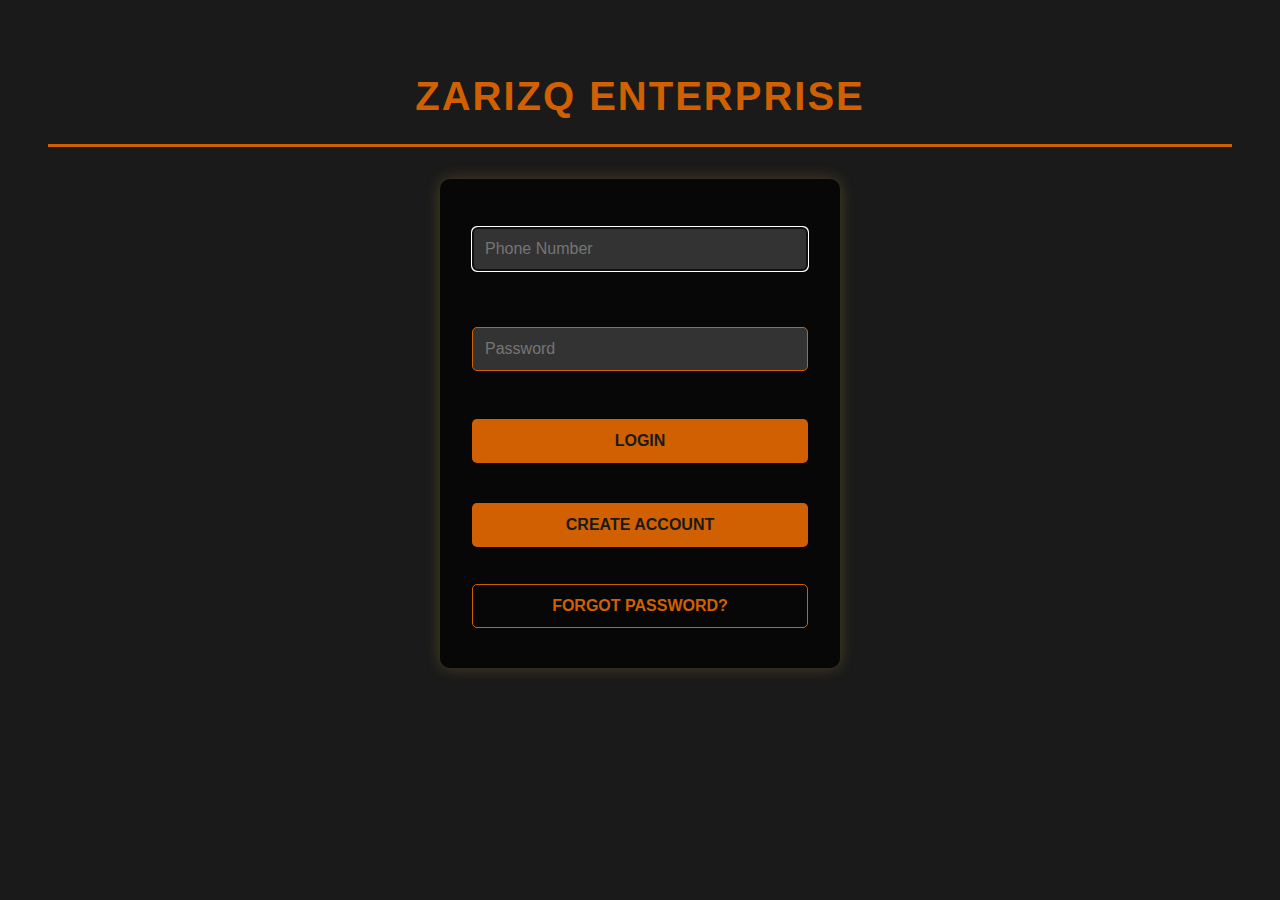
<file: index.html>
<!DOCTYPE html>
<html>
<head>
  <script>
    // Redirect to login page
    window.location.href = 'login.html';
  </script>
</head>
<body>
  <!-- Fallback content -->
  <h1>Loading...</h1>
  <p>If you're not redirected automatically, <a href="login.html">click here</a>.</p>
</body>
</html>
</file>
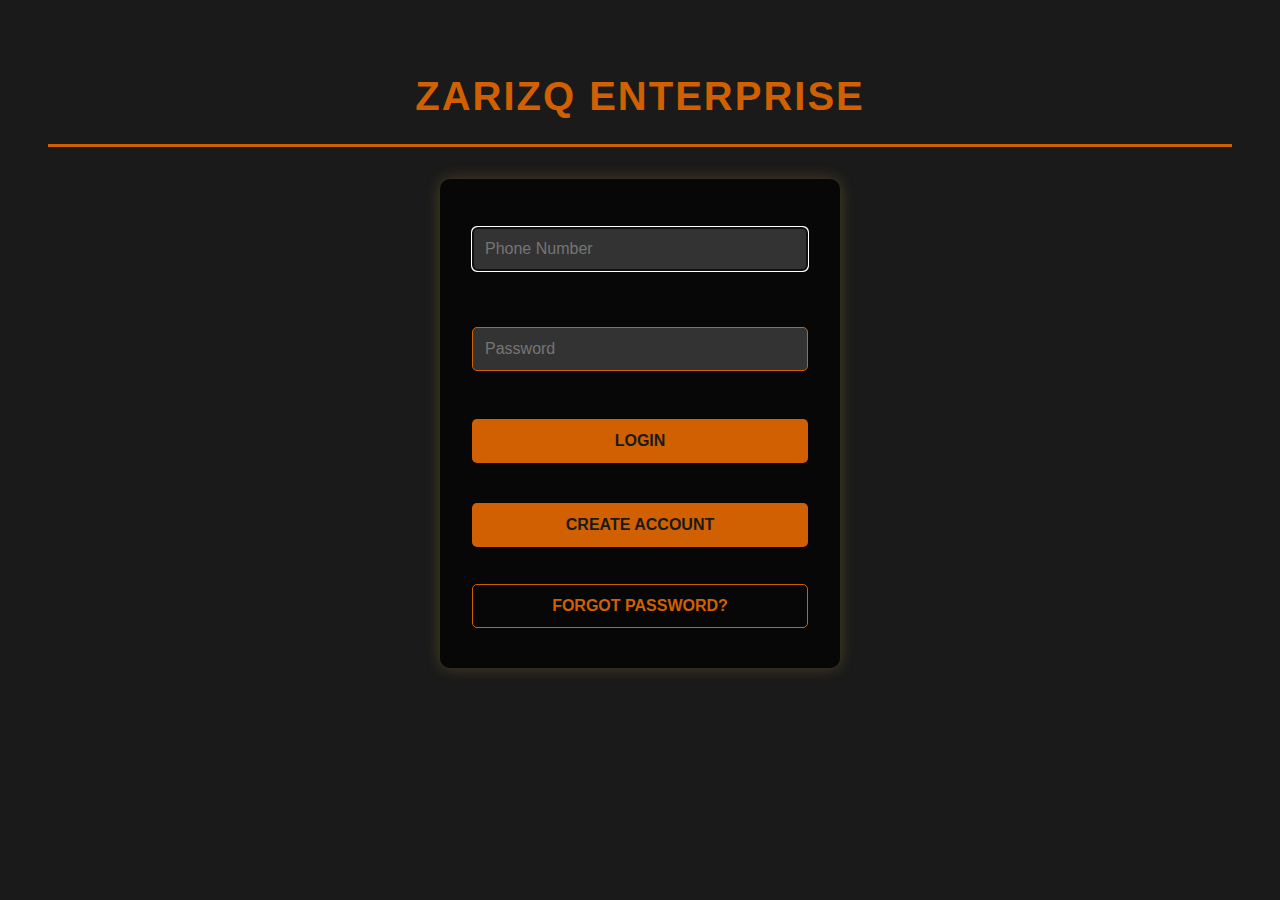
<file: billing-info.html>
<!DOCTYPE html>
<html>
<head>
  <base target="_top">
  <title>Billing Info - ZA RIZQ Enterprise</title>
  <link rel="stylesheet" href="styles/main.css">
  <style>
  .billing-page { 
    max-width: 1200px; 
    margin: 20px auto;
    animation: fadeIn 0.3s ease-in;
  }
  
  .search-container {
    margin: 20px 0;
  }
  
  .search-box {
    width: 100%;
    padding: 12px;
    background: #2a2a2a;
    border: 1px solid var(--gold);
    color: var(--text-light);
    border-radius: 5px;
    font-size: 16px;
  }
  
  .billing-sections {
    display: grid;
    gap: 30px;
    margin-top: 20px;
  }
  
  .billing-section {
    background: rgba(255,255,255,0.05);
    border-radius: 8px;
    padding: 20px;
    border: 1px solid var(--gold);
    overflow: hidden;
  }
  
  .section-title {
    color: var(--gold);
    margin-bottom: 20px;
    padding-bottom: 10px;
    border-bottom: 1px solid rgba(197, 160, 71, 0.3);
  }
  
  .billing-table {
    width: 100%;
    border-collapse: collapse;
    margin-top: 10px;
    table-layout: fixed;
  }
  
  .billing-table th {
    background: rgba(197, 160, 71, 0.2);
    color: var(--gold);
    padding: 12px 8px;
    text-align: left;
    font-weight: 600;
    border-bottom: 2px solid var(--gold);
    overflow: hidden;
    word-wrap: break-word;
  }
  
  .billing-table td {
    padding: 12px 8px;
    border-bottom: 1px solid rgba(255,255,255,0.1);
    vertical-align: top;
    overflow: hidden;
    word-wrap: break-word;
  }
  
  .billing-table tr:hover {
    background: rgba(255,255,255,0.03);
  }
  
  .pay-now-btn {
    background: var(--gold);
    color: var(--dark-bg);
    padding: 8px 16px;
    border: none;
    border-radius: 4px;
    text-decoration: none;
    font-weight: bold;
    display: inline-block;
    transition: opacity 0.3s;
    white-space: nowrap;
  }
  
  .pay-now-btn:hover {
    opacity: 0.9;
    color: var(--dark-bg);
  }
  
  .tracking-details {
    white-space: pre-line;
    font-family: monospace;
    font-size: 0.9em;
    line-height: 1.4;
    max-width: 100%;
    overflow-wrap: break-word;
  }
  
  .empty-state {
    text-align: center;
    padding: 40px 20px;
    color: #888;
  }
  
  .amount {
    font-weight: 500;
  }
  
  .status-badge {
    padding: 4px 8px;
    border-radius: 12px;
    font-size: 0.8em;
    font-weight: 500;
    white-space: nowrap;
  }
  
  .status-pending {
    background: rgba(255, 193, 7, 0.2);
    color: #ffc107;
  }
  
  .status-completed {
    background: rgba(40, 167, 69, 0.2);
    color: #28a745;
  }
  
  .uncollected-indicator {
    background: #ff4444;
    color: white;
    border-radius: 50%;
    width: 20px;
    height: 20px;
    display: inline-flex;
    align-items: center;
    justify-content: center;
    font-size: 0.8em;
    margin-left: 8px;
    animation: pulse 2s infinite;
  }
  
  /* UPDATED: Desktop column widths - Receipt No. slightly wider */
  .col-receipt { 
    width: 11%; /* Increased from 10% */
    min-width: 95px; /* Increased from 80px */
    max-width: 130px; /* Increased from 100px */
    font-size: 0.85em;
    word-break: break-all;
  }
  .col-date { 
    width: 12%;
    min-width: 85px;
    max-width: 100px;
    font-size: 0.85em;
    word-break: break-word;
  }
  .col-code { 
    width: 7%;
    min-width: 50px;
    max-width: 60px;
    font-size: 0.85em;
    word-break: break-all;
  }
  .col-details { 
    width: 31%; /* Slightly reduced to accommodate wider receipt column */
    min-width: 200px;
    max-width: none;
    overflow-wrap: break-word;
  }
  .col-location { 
    width: 12%;
    min-width: 90px;
    max-width: 120px;
    font-size: 0.85em;
    word-break: break-word;
  }
  .col-total { 
    width: 10%;
    min-width: 80px;
    max-width: 90px;
  }
  .col-action { 
    width: 9%;
    min-width: 90px;
    max-width: 100px;
  }
  .col-status { 
    width: 9%;
    min-width: 90px;
    max-width: 100px;
  }
  .col-collection-date { 
    width: 9%;
    min-width: 110px;
    max-width: 130px;
    font-size: 0.85em;
    word-break: break-word;
  }
  
  @keyframes pulse {
    0% { transform: scale(1); }
    50% { transform: scale(1.1); }
    100% { transform: scale(1); }
  }
  
  @keyframes fadeIn {
    from { opacity: 0; transform: translateY(-10px); }
    to { opacity: 1; transform: translateY(0); }
  }
  
  /* Desktop Optimizations */
  @media (min-width: 1024px) {
    .billing-table {
      table-layout: fixed;
    }
    
    /* NEW: Specific desktop column adjustments */
    .col-receipt { 
      width: 11%;
      min-width: 100px; /* Wider on desktop */
    }
    .col-date { 
      width: 10%;
      min-width: 90px;
    }
    .col-code { 
      width: 7%;
      min-width: 55px;
    }
    .col-details { 
      width: 32%; 
      min-width: 250px;
    }
    .col-location { 
      width: 11%;
      min-width: 100px;
    }
    .col-total { 
      width: 9%;
      min-width: 85px;
    }
    .col-action { 
      width: 10%;
      min-width: 95px;
    }
    .col-status { 
      width: 10%;
      min-width: 95px;
    }
    .col-collection-date { 
      width: 10%;
      min-width: 120px;
    }
  }
  
  /* Tablet Optimizations */
  @media (max-width: 1023px) and (min-width: 769px) {
    .billing-table {
      table-layout: fixed;
    }
    
    /* Adjusted percentage widths for tablet */
    .col-receipt { width: 12%; min-width: 80px; }
    .col-date { width: 12%; min-width: 80px; }
    .col-code { width: 8%; min-width: 50px; }
    .col-details { width: 30%; min-width: 180px; }
    .col-location { width: 12%; min-width: 85px; }
    .col-total { width: 9%; min-width: 75px; }
    .col-action { width: 9%; min-width: 85px; }
    .col-status { width: 9%; min-width: 85px; }
    .col-collection-date { width: 9%; min-width: 110px; }
    
    .tracking-details {
      font-size: 0.85em;
    }
  }
  
  /* Mobile Optimizations - FIXED HEADER WRAPPING */
  @media (max-width: 768px) {
    .billing-page {
      padding: 10px;
      width: 100%;
      box-sizing: border-box;
    }
    
    .billing-section {
      padding: 15px;
      margin: 0;
      width: 100%;
      box-sizing: border-box;
      overflow-x: auto;
    }
    
    .billing-table {
      table-layout: auto;
      min-width: 720px; /* Slightly increased to accommodate better spacing */
      width: auto;
    }
    
    .billing-table th,
    .billing-table td {
      padding: 8px 6px;
      font-size: 0.9em;
    }
    
    /* NEW: Better header text wrapping for mobile */
    .billing-table th {
      white-space: normal; /* Allow headers to wrap */
      line-height: 1.3; /* Better line spacing for wrapped text */
      padding: 10px 6px; /* Slightly more vertical padding for wrapped headers */
      word-break: keep-all; /* Keep words together when possible */
    }
    
    /* NEW: Specific header adjustments to prevent bad breaks */
    .billing-table th.col-receipt {
      word-break: keep-all;
      white-space: nowrap; /* Keep "Receipt No." on one line */
    }
    
    .pay-now-btn {
      padding: 6px 12px;
      font-size: 0.85em;
      white-space: nowrap;
    }
    
    .tracking-details {
      max-width: 200px;
      font-size: 0.8em;
      line-height: 1.3;
    }
    
    .status-badge {
      font-size: 0.75em;
      padding: 3px 6px;
      white-space: nowrap;
    }
    
    /* Mobile column widths - UPDATED with better receipt column and smaller date font */
    .col-receipt { 
      width: 85px !important; /* Slightly wider for better header display */
      min-width: 85px;
      max-width: 85px;
      font-size: 0.8em;
      word-break: break-all;
    }
    .col-date { 
      width: 80px !important; /* Slightly narrower to accommodate receipt */
      min-width: 80px;
      max-width: 80px;
      font-size: 0.75em !important; /* NEW: Smaller date font on mobile */
    }
    .col-code { 
      width: 55px !important; /* Slightly smaller to balance */
      min-width: 55px;
      max-width: 55px;
      font-size: 0.8em;
      word-break: break-all;
    }
    .col-details { 
      width: 220px !important;
      min-width: 220px;
      max-width: 220px;
      overflow-wrap: break-word;
    }
    .col-location { 
      width: 95px !important;
      min-width: 95px;
      max-width: 95px;
      font-size: 0.8em;
    }
    .col-total { 
      width: 75px !important;
      min-width: 75px;
      max-width: 75px;
    }
    .col-action { 
      width: 85px !important;
      min-width: 85px;
      max-width: 85px;
    }
    .col-status { 
      width: 85px !important;
      min-width: 85px;
      max-width: 85px;
    }
    .col-collection-date { 
      width: 105px !important;
      min-width: 105px;
      max-width: 105px;
      font-size: 0.75em !important; /* NEW: Smaller collection date font on mobile */
    }
    
    .section-title {
      font-size: 1.2em;
      margin-bottom: 15px;
    }
    
    .search-box {
      padding: 10px;
      font-size: 14px;
      width: 100%;
      box-sizing: border-box;
    }
  
    .container {
      padding: 10px;
      margin: 0 auto;
      width: 100%;
      box-sizing: border-box;
      overflow-x: auto;
    }
  }
  
  /* Small Mobile Optimizations */
  @media (max-width: 480px) {
    .billing-section {
      padding: 12px;
      margin: 5px 0;
    }
    
    .billing-table {
      min-width: 680px;
    }
    
    .billing-table th,
    .billing-table td {
      padding: 6px 4px;
      font-size: 0.85em;
    }
    
    /* NEW: Even smaller date font on very small screens */
    .col-date { 
      font-size: 0.7em !important;
    }
    .col-collection-date { 
      font-size: 0.7em !important;
    }
    
    .tracking-details {
      max-width: 180px;
      font-size: 0.75em;
    }
    
    .pay-now-btn {
      padding: 5px 10px;
      font-size: 0.8em;
    }
    
    /* Smaller fixed widths for very small screens */
    .col-receipt { 
      width: 80px !important;
      min-width: 80px;
      max-width: 80px;
      font-size: 0.75em;
    }
    .col-date { 
      width: 75px !important;
      min-width: 75px;
      max-width: 75px;
    }
    .col-code { 
      width: 50px !important;
      min-width: 50px;
      max-width: 50px;
      font-size: 0.75em;
    }
    .col-details { 
      width: 190px !important;
      min-width: 190px;
      max-width: 190px;
    }
    .col-location { 
      width: 85px !important;
      min-width: 85px;
      max-width: 85px;
      font-size: 0.75em;
    }
    .col-total { 
      width: 70px !important;
      min-width: 70px;
      max-width: 70px;
    }
    .col-action { 
      width: 75px !important;
      min-width: 75px;
      max-width: 75px;
    }
    .col-status { 
      width: 75px !important;
      min-width: 75px;
      max-width: 75px;
    }
    .col-collection-date { 
      width: 95px !important;
      min-width: 95px;
      max-width: 95px;
    }
  
    .billing-sections {
      gap: 20px;
    }
  }
  
  /* Print Styles */
  @media print {
    .billing-page {
      max-width: none;
      margin: 0;
    }
    
    .search-container,
    .back-btn {
      display: none;
    }
    
    .billing-section {
      border: 1px solid #000;
      break-inside: avoid;
    }
    
    .billing-table {
      border: 1px solid #000;
      table-layout: auto;
    }
    
    .billing-table th {
      background: #f0f0f0 !important;
      color: #000 !important;
      border-bottom: 2px solid #000;
    }
    
    .pay-now-btn {
      background: #fff !important;
      color: #000 !important;
      border: 1px solid #000;
    }
  }

    .loading-overlay {
      position: fixed;
      top: 0;
      left: 0;
      width: 100%;
      height: 100%;
      background: rgba(0,0,0,0.85);
      display: none;
      justify-content: center;
      align-items: center;
      z-index: 9999;
      flex-direction: column;
      gap: 1rem;
    }
    
    .loading-spinner {
      width: 50px;
      height: 50px;
      border: 5px solid rgba(197, 160, 71, 0.3);
      border-top: 5px solid var(--gold);
      border-radius: 50%;
      animation: spin 1s linear infinite;
    }
    
    .loading-text {
      color: var(--gold);
      font-size: 1.2rem;
    }
    
    @keyframes spin {
      0% { transform: rotate(0deg); }
      100% { transform: rotate(360deg); }
    }
  </style>
</head>
<body>
  <div class="container billing-page">
    <h1>Billing Information</h1>
    
    <div id="connectionError" class="error-message" style="display: none;"></div>
    
    <div class="search-container">
      <input type="text" 
             id="searchInput" 
             placeholder="Search by Tracking Number or Code..."
             class="search-box">
    </div>
    
    <div class="billing-sections">
      <!-- Uncollected Section -->
      <div class="billing-section">
        <h2 class="section-title">
          📦 Uncollected Parcels 
          <span id="uncollectedCount" class="uncollected-indicator">0</span>
        </h2>
        <div id="uncollectedSection">
          <div class="empty-state">Loading uncollected parcels...</div>
        </div>
      </div>
      
      <!-- Collected Section -->
      <div class="billing-section">
        <h2 class="section-title">✅ Collected & Completed</h2>
        <div id="collectedSection">
          <div class="empty-state">Loading completed parcels...</div>
        </div>
      </div>
    </div>
    
    <button class="back-btn" onclick="safeRedirect('dashboard.html')" style="margin-top: 30px;">
      Back to Dashboard
    </button>
    
    <div id="loadingOverlay" class="loading-overlay">
      <div class="loading-spinner"></div>
      <div class="loading-text">Loading Billing Information...</div>
    </div>
  </div>

    <script src="scripts/app.js"></script>
    <script>
      // Initialize page
      document.addEventListener('DOMContentLoaded', () => {
        detectViewMode();
        
        // Check session first
        const userData = checkSession();
        if(!userData) {
          handleLogout();
          return;
        }
        
        console.log('User logged in:', userData.phone);
        
        // Setup search
        const searchInput = document.getElementById('searchInput');
        if (searchInput) {
          searchInput.addEventListener('input', (e) => {
            filterBillingData(e.target.value.trim());
          });
        }
  
        // Load billing data
        loadBillingData();
      });
  
      let allBillingData = [];
      let paidOrders = [];
  
      // Simple loading function
      function loadBillingData() {
        showLoading(true, "Loading billing information...");
        const userData = JSON.parse(sessionStorage.getItem('userData'));
        
        if (!userData?.phone) {
          showError('Please login first');
          setTimeout(() => safeRedirect('login.html'), 2000);
          return;
        }
  
        console.log('Loading billing data for:', userData.phone);
        
        // Load billing data using JSONP
        const callbackName = `billingCallback_${Date.now()}`;
        const script = document.createElement('script');
        
        script.crossOrigin = 'anonymous';
        script.src = `${CONFIG.GAS_URL}?callback=${callbackName}&action=getBillingInfo&phone=${encodeURIComponent(userData.phone)}`;
        
        window[callbackName] = (response) => {
          // Cleanup
          delete window[callbackName];
          if (script.parentNode) {
            document.head.removeChild(script);
          }
          
          showLoading(false);
          
          if (response.success) {
            console.log('Billing data loaded successfully:', response.data?.length, 'records');
            allBillingData = response.data || [];
            
            // Also load payment status
            loadPaymentStatus(userData.phone, allBillingData);
          } else {
            console.error('Billing data error:', response.message);
            showError(response.message || 'Failed to load billing data');
            document.getElementById('uncollectedSection').innerHTML = 
              `<div class="empty-state">${response.message || 'Error loading data'}</div>`;
            document.getElementById('collectedSection').innerHTML = 
              `<div class="empty-state">${response.message || 'Error loading data'}</div>`;
          }
        };
        
        script.onerror = function() {
          showLoading(false);
          delete window[callbackName];
          if (script.parentNode) {
            document.head.removeChild(script);
          }
          showError('Network error. Please check connection.');
        };
        
        document.head.appendChild(script);
      }
  
      // Load payment status
      function loadPaymentStatus(phone, billingData) {
        const callbackName = `paymentCallback_${Date.now()}`;
        const script = document.createElement('script');
        
        script.crossOrigin = 'anonymous';
        script.src = `${CONFIG.GAS_URL}?callback=${callbackName}&action=checkPaymentStatus&phone=${encodeURIComponent(phone)}`;
        
        window[callbackName] = (response) => {
          delete window[callbackName];
          if (script.parentNode) {
            document.head.removeChild(script);
          }
          
          paidOrders = response.success ? (response.paidOrders || []) : [];
          console.log('Payment status loaded:', paidOrders.length, 'paid orders');
          console.log('Paid orders list:', paidOrders);
          
          // Also log a few receipt numbers from billing data
          if (billingData && billingData.length) {
            console.log('Sample receipt numbers from billing:', billingData.slice(0,5).map(item => item.receipt));
          }
          
          // Render the data
          renderBillingSections(billingData);
        };
        
        script.onerror = function() {
          delete window[callbackName];
          if (script.parentNode) {
            document.head.removeChild(script);
          }
          // Continue without payment status
          paidOrders = [];
          renderBillingSections(billingData);
        };
        
        document.head.appendChild(script);
      }
  
      // Rest of your existing functions remain the same...
      function formatCurrencyBND(amount) {
        if (!amount && amount !== 0) return 'N/A';
        const num = typeof amount === 'string' ? parseFloat(amount.replace(/[^\d.-]/g, '')) : amount;
        return 'B$' + (num || 0).toFixed(2);
      }
  
      function formatBillingDate(dateString) {
        if (!dateString) return 'N/A';
        try {
          const dateStr = dateString.toString().trim();
          if (dateStr === '' || dateStr === 'N/A') return 'N/A';
          
          const date = new Date(dateStr);
          if (!isNaN(date.getTime())) {
            return date.toLocaleDateString('en-MY', {
              year: 'numeric',
              month: 'short',
              day: 'numeric'
            });
          }
          
          return dateStr;
        } catch (error) {
          return dateString || 'N/A';
        }
      }
  
      function renderBillingSections(data) {
        const uncollected = data.filter(item => !item.status || item.status.toString().trim() === '');
        const collected = data.filter(item => item.status && item.status.toString().trim() !== '');
        
        // Update uncollected count
        const countElement = document.getElementById('uncollectedCount');
        if (countElement) {
          countElement.textContent = uncollected.length;
          countElement.style.display = uncollected.length > 0 ? 'inline-flex' : 'none';
        }
        
        renderSection('uncollectedSection', uncollected, true);
        renderSection('collectedSection', collected, false);
      }
  
      function renderSection(sectionId, data, isUncollected) {
        const section = document.getElementById(sectionId);
        if (!section) return;
      
        if (!data.length) {
          section.innerHTML = `
            <div class="empty-state">
              No ${isUncollected ? 'uncollected' : 'completed'} parcels found
            </div>
          `;
          return;
        }
      
        section.innerHTML = `
          <table class="billing-table">
            <thead>
              <tr>
                <th class="col-receipt">Receipt No.</th>
                <th class="col-date">Date</th>
                <th class="col-code">Code</th>
                <th class="col-details">Details</th>
                ${isUncollected ? '<th class="col-location">Location</th>' : ''}
                <th class="col-total">Total</th>
                ${isUncollected ? 
                  '<th class="col-action">Action</th>' : 
                  '<th class="col-status">Status</th><th class="col-collection-date">Collection Date</th>'
                }
              </tr>
            </thead>
            <tbody>
              ${data.map(item => {
                const receiptNumber = item.receipt || 'N/A';
                const code = item.code || 'N/A';
                const trackingDetails = item.trackingDetails || 'No tracking details';
                const location = item.location || 'N/A';
                const total = item.total || 0;
                const status = item.status || '';
                const collectionDate = item.collectionDate || '';
      
                // 🔁 FIX: Case‑insensitive match
                const isPaid = paidOrders.some(order => order.toUpperCase() === receiptNumber.toUpperCase());
      
                return `
                <tr>
                  <td class="col-receipt">${receiptNumber}</td>
                  <td class="col-date">${formatBillingDate(item.date)}</td>
                  <td class="col-code">${code}</td>
                  <td class="col-details tracking-details">${trackingDetails}</td>
                  ${isUncollected ? `<td class="col-location">${location}</td>` : ''}
                  <td class="col-total amount">${formatCurrencyBND(total)}</td>
                  <td class="col-action">
                    ${isUncollected && receiptNumber !== 'N/A' ? 
                      (isPaid ? 
                        `<a href="invoice.html?orderNumber=${receiptNumber}" 
                           class="pay-now-btn">Paid</a>` :
                        `<a href="https://omis-logistic.github.io/zarizq-paymentgateway/index.html?orderNumber=${receiptNumber}" 
                           class="pay-now-btn" target="_blank">Pay Now</a>`
                      ) :
                      (isUncollected ? '' : `<span class="status-badge status-completed">${status}</span>`)
                    }
                  </td>
                  ${!isUncollected ? 
                    `<td class="col-collection-date">${formatBillingDate(collectionDate)}</td>` : 
                    ''
                  }
                </tr>
              `}).join('')}
            </tbody>
          </table>
        `;
      }
  
      function filterBillingData(searchTerm) {
        if (!allBillingData.length) return;
        
        const filtered = allBillingData.filter(item => {
          if (!searchTerm) return true;
          const searchLower = searchTerm.toLowerCase();
          return (item.trackingDetails && item.trackingDetails.toLowerCase().includes(searchLower)) ||
                 (item.code && item.code.toLowerCase().includes(searchLower)) ||
                 (item.receipt && item.receipt.toLowerCase().includes(searchLower));
        });
        renderBillingSections(filtered);
      }
  
      function showError(message, targetId = 'connectionError') {
        const errorElement = document.getElementById(targetId);
        if (errorElement) {
          errorElement.textContent = message;
          errorElement.style.display = 'block';
          setTimeout(() => {
            errorElement.style.display = 'none';
          }, 5000);
        } else {
          alert(message); // Fallback
        }
      }

      function showLoading(show = true, message = 'Loading...') {
        const loader = document.getElementById('loadingOverlay');
        const text = loader.querySelector('.loading-text');
        
        if (text) {
          text.textContent = message;
        }
        
        if (loader) {
          loader.style.display = show ? 'flex' : 'none';
        }
      }
    </script>
</body>
</html>
</file>
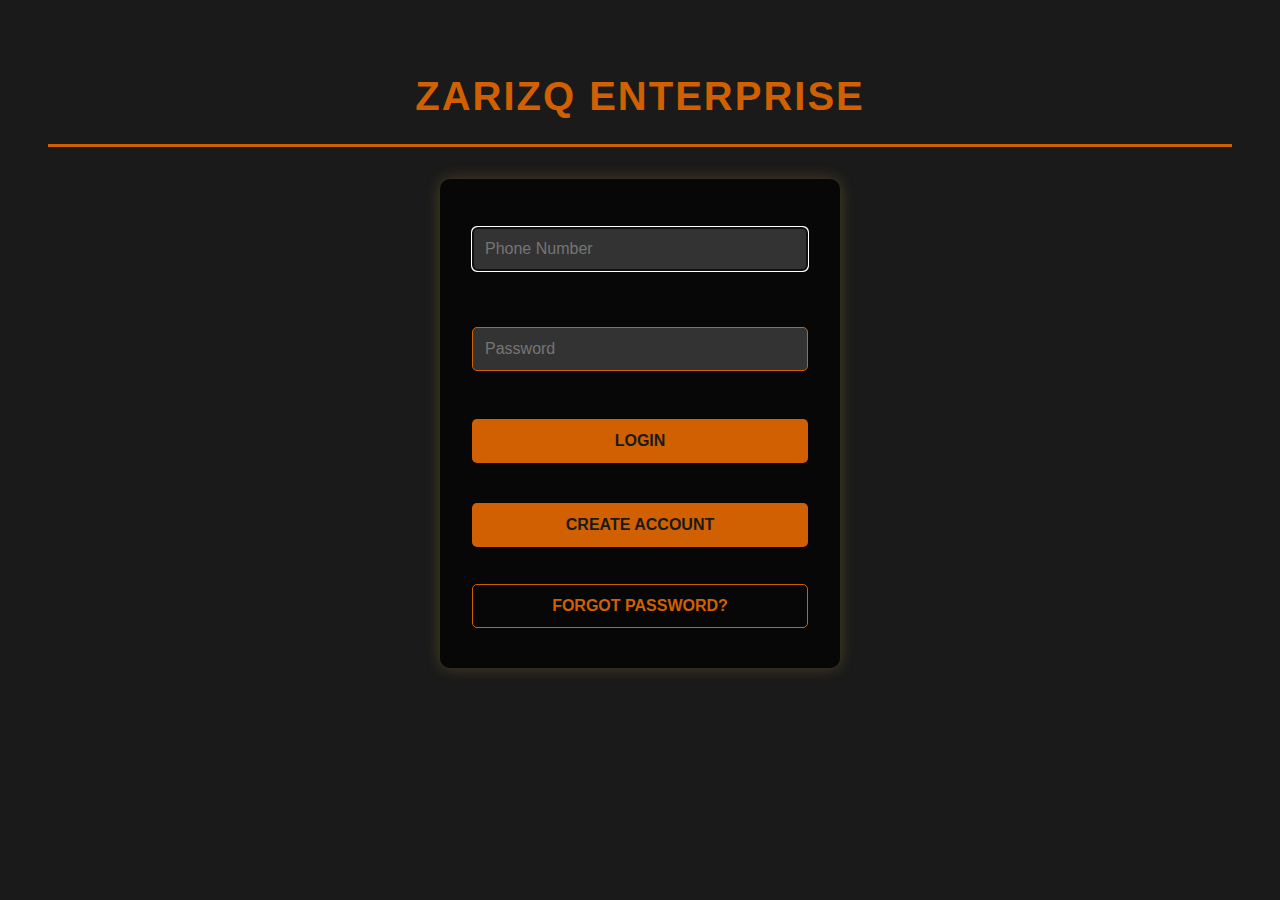
<file: dashboard.html>
<!DOCTYPE html>
<html>
<head>
  <base target="_top">
  <title>Dashboard - ZA RIZQ ENTERPRISE</title>
  <link rel="stylesheet" href="styles/main.css">
  <style>
    /* Dashboard-specific styles */
    .dashboard-page {
      max-width: 1200px;
      margin: 20px auto;
    }

    .thumbnail-container {
      display: grid;
      gap: 20px;
      grid-template-columns: repeat(auto-fit, minmax(300px, 1fr));
      margin-bottom: 30px;
    }

    .thumbnail {
      background: rgba(255, 255, 255, 0.1);
      padding: 20px;
      border-radius: 10px;
      cursor: pointer;
      transition: all 0.3s ease;
      border: 1px solid var(--gold);
      position: relative;
      min-height: 120px;
      display: flex;
      flex-direction: column;
      justify-content: space-between;
    }

    .thumbnail:hover {
      transform: translateY(-5px);
      box-shadow: 0 5px 15px rgba(197, 160, 71, 0.2);
    }

    .thumbnail h2 {
      color: var(--gold);
      margin-bottom: 10px;
      font-size: 1.4em;
    }

    .thumbnail p {
      color: var(--text-light);
      font-size: 0.95em;
      opacity: 0.9;
      margin: 0;
    }

    /* Billing Thumbnail Special Styles */
    #billingThumbnail {
      position: relative;
      border: 2px solid var(--gold);
      background: rgba(197, 160, 71, 0.05);
    }

    #billingThumbnail::before {
      content: '';
      position: absolute;
      top: -2px;
      left: -2px;
      right: -2px;
      bottom: -2px;
      border-radius: 12px;
      background: linear-gradient(45deg, var(--gold), #ffd700, var(--gold));
      z-index: -1;
      opacity: 0;
      transition: opacity 0.3s ease;
    }

    #billingThumbnail.has-uncollected::before {
      opacity: 1;
      animation: borderPulse 2s infinite;
    }

    #billingThumbnail.has-uncollected {
      background: rgba(255, 215, 0, 0.1);
      border: 2px solid transparent;
    }

    /* Pop-out Message Styles */
    .popout-message {
      position: absolute;
      top: -15px;
      right: -15px;
      background: linear-gradient(135deg, #ff4444, #cc0000);
      color: white;
      padding: 12px 16px;
      border-radius: 25px;
      font-size: 0.75em;
      font-weight: bold;
      border: 2px solid var(--dark-bg);
      box-shadow: 0 4px 15px rgba(255, 68, 68, 0.6);
      z-index: 10;
      white-space: nowrap;
      transform: scale(0);
      transform-origin: top right;
      animation: popOut 0.5s ease-out forwards, float 3s ease-in-out infinite;
      max-width: 200px;
      text-align: center;
    }

    .popout-message::after {
      content: '';
      position: absolute;
      bottom: -8px;
      right: 20px;
      width: 0;
      height: 0;
      border-left: 8px solid transparent;
      border-right: 8px solid transparent;
      border-top: 8px solid #cc0000;
    }

    .popout-message.warning {
      background: linear-gradient(135deg, #ff8800, #cc6600);
    }

    .popout-message.warning::after {
      border-top-color: #cc6600;
    }

    .popout-message.urgent {
      background: linear-gradient(135deg, #ff4444, #990000);
      animation: popOut 0.5s ease-out forwards, float 2s ease-in-out infinite, pulse 1s infinite;
    }

    .popout-message.urgent::after {
      border-top-color: #990000;
    }

    /* Global Loading Spinner */
    .global-loading {
      position: fixed;
      top: 0;
      left: 0;
      width: 100%;
      height: 100%;
      background: rgba(0, 0, 0, 0.8);
      display: none;
      justify-content: center;
      align-items: center;
      z-index: 9999;
      flex-direction: column;
    }

    .global-loading .loading-spinner {
      width: 50px;
      height: 50px;
      border: 5px solid rgba(197, 160, 71, 0.3);
      border-top: 5px solid var(--gold);
      border-radius: 50%;
      animation: spin 1s linear infinite;
      margin-bottom: 15px;
    }

    .global-loading .loading-text {
      color: var(--gold);
      font-size: 1.1em;
      font-weight: bold;
    }

    /* Animations */
    @keyframes popOut {
      0% {
        transform: scale(0);
        opacity: 0;
      }
      70% {
        transform: scale(1.1);
        opacity: 1;
      }
      100% {
        transform: scale(1);
        opacity: 1;
      }
    }

    @keyframes float {
      0%, 100% {
        transform: translateY(0) scale(1);
      }
      50% {
        transform: translateY(-5px) scale(1.02);
      }
    }

    @keyframes pulse {
      0% {
        box-shadow: 0 4px 15px rgba(255, 68, 68, 0.6);
      }
      50% {
        box-shadow: 0 4px 25px rgba(255, 68, 68, 0.9);
      }
      100% {
        box-shadow: 0 4px 15px rgba(255, 68, 68, 0.6);
      }
    }

    @keyframes borderPulse {
      0% { opacity: 0.7; }
      50% { opacity: 1; }
      100% { opacity: 0.7; }
    }

    @keyframes spin {
      0% { transform: rotate(0deg); }
      100% { transform: rotate(360deg); }
    }

    @keyframes shake {
      0%, 100% {transform: translateX(0);}
      10%, 30%, 50%, 70%, 90% {transform: translateX(-5px);}
      20%, 40%, 60%, 80% {transform: translateX(5px);}
    }

    .shake {
      animation: shake 0.5s ease;
    }

    /* Welcome Modal Styles */
    .welcome-modal {
      position: fixed;
      top: 0;
      left: 0;
      right: 0;
      bottom: 0;
      background: rgba(0,0,0,0.9);
      z-index: 1000;
      overflow-y: auto;
      -webkit-overflow-scrolling: touch;
      padding: 20px 10px;
    }

    .welcome-content {
      background: var(--dark-bg);
      border: 2px solid var(--gold);
      border-radius: 10px;
      max-width: 800px;
      margin: 20px auto;
      padding: 25px;
      color: var(--text-light);
      max-height: 90vh;
      overflow-y: auto;
      box-shadow: 0 0 15px rgba(197, 160, 71, 0.2);
    }

    .gold-text {
      color: var(--gold) !important;
      font-weight: bold;
    }

    .modal-section {
      margin: 15px 0;
      padding: 15px 20px;
      background: rgba(255,255,255,0.05);
      border-radius: 5px;
      border: 1px solid rgba(197, 160, 71, 0.1);
    }

    .guidelines {
      padding-left: 15px;
      margin: 10px 0;
    }

    .guidelines li {
      margin: 8px 0;
      line-height: 1.5;
    }

    .agree-btn {
      background: var(--gold);
      color: var(--dark-bg);
      padding: 12px 30px;
      border: none;
      border-radius: 5px;
      font-weight: bold;
      cursor: pointer;
      display: block;
      margin: 25px auto 15px;
      transition: opacity 0.3s;
    }

    .agree-btn:hover {
      opacity: 0.9;
    }

    strong.gold-text {
      display: block;
      margin: 0 0 10px 0;
      padding: 5px 0;
    }

    /* Mobile Optimization */
    @media (max-width: 768px) {
      .dashboard-page {
        padding: 10px;
      }
      
      .thumbnail-container {
        grid-template-columns: 1fr;
        gap: 15px;
      }
      
      .thumbnail {
        margin: 0;
        padding: 15px;
        min-height: 100px;
      }
      
      .thumbnail h2 {
        font-size: 1.2em;
      }

      .popout-message {
        top: -12px;
        right: -12px;
        padding: 10px 14px;
        font-size: 0.7em;
        max-width: 160px;
        white-space: normal;
        text-align: center;
      }

      .popout-message::after {
        right: 15px;
        bottom: -6px;
        border-left: 6px solid transparent;
        border-right: 6px solid transparent;
        border-top: 6px solid #cc0000;
      }

      .welcome-modal {
        padding: 10px 5px;
      }

      .welcome-content {
        max-height: 85vh;
        padding: 15px;
        margin: 10px auto;
        border-width: 1.5px;
      }

      .modal-section {
        margin: 10px 0;
        padding: 10px 15px;
      }

      .guidelines {
        font-size: 0.9em;
        padding-left: 10px;
      }

      .agree-btn {
        width: calc(100% - 30px);
        padding: 15px;
        font-size: 1em;
        margin: 20px auto;
      }
    }

    @media (max-width: 480px) {
      .welcome-content {
        padding: 12px;
      }

      .modal-section {
        padding: 10px 12px;
      }

      .guidelines li {
        font-size: 0.85em;
      }

      .popout-message {
        top: -10px;
        right: -10px;
        padding: 8px 12px;
        font-size: 0.65em;
        max-width: 140px;
      }

      .popout-message::after {
        right: 12px;
        bottom: -5px;
        border-left: 5px solid transparent;
        border-right: 5px solid transparent;
        border-top: 5px solid #cc0000;
      }
    }

    body {
      min-height: 100vh;
      display: flex;
      flex-direction: column;
    }

    .container {
      flex: 1;
    }
  </style>
</head>
<body>
  <!-- Global Loading Spinner -->
  <div id="globalLoading" class="global-loading">
    <div class="loading-spinner"></div>
    <div class="loading-text">Loading...</div>
  </div>

  <div class="container dashboard-page">
    <h1>User Dashboard</h1>
    
    <div class="thumbnail-container">
      <div class="thumbnail" onclick="showMyInfo()">
        <h2>📁 My Info</h2>
        <p>View and update personal information</p>
      </div>
      
      <div class="thumbnail" onclick="showParcelDeclaration()">
        <h2>📦 Declare Parcel</h2>
        <p>Submit parcel for customs clearance</p>
      </div>
      
      <div class="thumbnail" onclick="showTrackParcel()">
        <h2>🚚 Track Parcel</h2>
        <p>Check your parcel status</p>
      </div>
      
      <!-- Billing Thumbnail with pop-out message -->
      <div class="thumbnail" onclick="showBillingInfo()" id="billingThumbnail">
        <h2>💰 Billing Info</h2>
        <p>View parcel billing details and make payments</p>
        <div id="popoutMessage" class="popout-message" style="display: none;"></div>
      </div>
    </div>
    
    <button class="logout-btn" onclick="handleLogout()">Log Out</button>
  </div>

  <!-- Welcome Modal -->
  <div id="welcomeModal" class="welcome-modal" style="display: none;">
    <div class="welcome-content">
      <strong class="gold-text">MAKLUMAN PENTING. SILA BACA</strong>
      
      <div class="modal-section">
        <p><strong class="gold-text">Tolong isikan keterangan parcel order biskita seawalnya jika sudah menerima nombor tracking bagi yang mengunakan shipping address kami di limbang. Tidak perlu menunggu peringatan dari pihak kami.</strong></p>
        
        <p>Sila pastikan tracking kita dengan betul, jika bukan kita punya, pastikan kita tidak mengisikannya. Sebarang pertanyaan sila rujuk kembali kepada admin.</p>
        
        <p><strong class="gold-text">Peringatan bagi tracking parcel yang tidak ada keterangan akan ditinggalkan di Limbang warehouse. </strong></p>
    
      </div>

      <div class="modal-section">
        <ul class="guidelines">
          <li>Pastikan keterangan adalah betul.</li>
          <li>Isikan keterangan nama yang mudah difahami dan tidak perlu panjang.</li>
          <li>Nombor telefon hendaklah penerima di Brunei yang pihak kami akan hubungi.</li>
          <li>Jika parcel dalam satu tracking mempunyai banyak keterangan item, sila senaraikan "breakdown" satu persatu termasuk harga & kuantiti.</li>
          <li>Harga termasuk postage.</li>
          <li>Item yang memerlukan permit (under control), sila sediakan document yang diperlukan.</li>
        </ul>
      </div>

      <div class="modal-section">
        <strong class="gold-text">Cosmetics, Supplements, Foods or Drinks permit (pengunaan sendiri)</strong>
        <ul class="guidelines">
          <li>Invoice penuh adalah diperlukan.</li>
          <li>Pastikan butiran nama penerima dan summary shipping dapat dilihat dengan jelas.</li>
          <strong class="gold-text">*Jika barang biskita untuk jualan, pastikan biskita menyediakan DPS/FSQ permit dibawah syarikat sendiri.</strong></li>
        </ul>
      </div>

      <div class="modal-section">
        <strong class="gold-text">AITI permit </strong>
        <ul class="guidelines">
          <li>Bluetooth devices </li>
          <li>Wireless devices</li>
          <strong class="gold-text">*Sila dapat kan permit AITI terlebih dahulu jika pesanan tidak melebihi 5 unit.</strong></li>
        </ul>
      </div>

      <div class="modal-section">
        <strong class="gold-text">Pihak kami tidak akan membawa masuk senarai dibawah:</strong>
        <ul class="guidelines">
          <li>Vape dan accessories</li>
          <li>Juice Vape</li>
          <li>Rokok</li>
          <li>Dadah</li>
          <li>Tumbuh-tumbahan dan binatang hidup</li>
          <li>Senjata merbahaya</li>
          <li>Gel blaster gun</li>
          <strong class="gold-text">*Untuk keterangan lanjut sila layari laman web JKED.</strong></li>
        </ul>
      </div>

      <div class="modal-section warning">
        <p><strong class="gold-text">● SILA SEMAK SEBELUM SUBMIT.</strong></p>
        <p><strong class="gold-text">● PASTIKAN SEMUA KETERANGAN ADALAH BETUL.</strong></p>
        <p>Nota: Jika keterangan pengisytiharan tidak lengkap atau tidak betul, maka kesalahan adalah tanggungjawab pemilik sendiri.</p>
        
      </div>

      <div class="modal-footer">
        <button class="agree-btn" onclick="closeWelcomeModal()">Saya faham & setuju</button>
      </div>
    </div>
  </div>

  <script src="scripts/app.js"></script>
  <script>
    // Global loading functions
    function showGlobalLoading(message = 'Loading...') {
      const loader = document.getElementById('globalLoading');
      const text = loader.querySelector('.loading-text');
      text.textContent = message;
      loader.style.display = 'flex';
    }

    function hideGlobalLoading() {
      const loader = document.getElementById('globalLoading');
      loader.style.display = 'none';
    }

    let modalWasShown = false;

    function closeWelcomeModal() {
      const modal = document.getElementById('welcomeModal');
      modal.style.display = 'none';
      document.body.style.overflow = 'auto';
      
      // Show loading spinner only after modal is closed
      if (modalWasShown) {
        checkUncollectedParcels();
      }
    }

    // EXACT Mark 1 JSONP approach for uncollected count
    async function checkUncollectedParcels() {
      try {
        showGlobalLoading('Checking for pending payments...');
        const userData = checkSession();
        if (!userData?.phone) {
          handleLogout();
          return;
        }

        const count = await getUncollectedCountWithRetry(userData.phone);
        
        const popout = document.getElementById('popoutMessage');
        const billingThumbnail = document.getElementById('billingThumbnail');
        
        if (count > 0) {
          // Create appropriate message based on count
          let message = '';
          if (count === 1) {
            message = '⚠️ 1 Unclaim Parcel!';
          } else {
            message = `⚠️ ${count} Unclaim Parcels!`;
          }
          
          popout.textContent = message;
          popout.style.display = 'block';
          billingThumbnail.classList.add('has-uncollected');
          
          // Add urgency levels
          if (count >= 5) {
            popout.classList.add('urgent');
            popout.classList.remove('warning');
          } else if (count >= 2) {
            popout.classList.add('warning');
            popout.classList.remove('urgent');
          } else {
            popout.classList.remove('warning', 'urgent');
          }
          
          // Add shake animation for attention
          setTimeout(() => {
            billingThumbnail.classList.add('shake');
            setTimeout(() => billingThumbnail.classList.remove('shake'), 500);
          }, 1000);
          
          console.log(`Found ${count} uncollected parcels - popout shown`);
        } else {
          popout.style.display = 'none';
          billingThumbnail.classList.remove('has-uncollected');
          console.log('No uncollected parcels found');
        }
      } catch (error) {
        console.error('Uncollected count check failed:', error);
      } finally {
        hideGlobalLoading();
      }
    }

    // Mark 1 JSONP approach with retry logic
    async function getUncollectedCountWithRetry(phone, maxRetries = 2) {
      let lastError;
      
      for (let attempt = 1; attempt <= maxRetries; attempt++) {
        try {
          console.log(`Getting uncollected count (attempt ${attempt}/${maxRetries})`);
          
          // Exponential backoff for retries
          if (attempt > 1) {
            const delay = Math.min(500 * Math.pow(2, attempt - 1), 5000);
            await new Promise(resolve => setTimeout(resolve, delay));
          }
          
          const result = await getUncollectedCountFromServer(phone);
          
          if (result && result.count !== undefined) {
            return result.count;
          }
          
          lastError = new Error('Invalid response format');
          
        } catch (error) {
          console.error(`Uncollected count attempt ${attempt} failed:`, error);
          lastError = error;
          
          if (attempt < maxRetries) {
            continue;
          }
        }
      }
      
      throw lastError || new Error('Failed to get uncollected count');
    }

    function getUncollectedCountFromServer(phone) {
      return new Promise((resolve, reject) => {
        const callbackName = `uncollectedCallback_${Date.now()}`;
        const timeoutId = setTimeout(() => {
          cleanup();
          reject(new Error('Uncollected count request timeout'));
        }, 15000); // 15 second timeout
        
        function cleanup() {
          clearTimeout(timeoutId);
          delete window[callbackName];
          const script = document.getElementById(callbackName);
          if (script && script.parentNode) {
            document.head.removeChild(script);
          }
        }
        
        const script = document.createElement('script');
        script.id = callbackName;
        
        // EXACT Mark 1 approach with crossorigin attribute
        script.crossOrigin = 'anonymous';
        script.src = `${CONFIG.GAS_URL}?callback=${callbackName}&action=getUncollectedCount&phone=${encodeURIComponent(phone)}`;
        
        window[callbackName] = (data) => {
          cleanup();
          resolve(data);
        };
        
        script.onerror = () => {
          cleanup();
          reject(new Error('Failed to load uncollected count'));
        };
        
        document.head.appendChild(script);
      });
    }
    
    function initDashboard() {
      // EXACT Mark 1 session check
      const userData = checkSession();
      if (!userData) {
        handleLogout();
        return;
      }
      
      if (userData.tempPassword) {
        safeRedirect('password-reset.html');
        return;
      }

      // Check if modal should be shown
      const urlParams = new URLSearchParams(window.location.search);
      const shouldShowModal = urlParams.has('fresh') || 
                             (localStorage.getItem('freshLogin') === 'true' && 
                              sessionStorage.getItem('modalShown') === 'false');

      if (shouldShowModal) {
        modalWasShown = true;
        // Show modal and clean URL
        document.getElementById('welcomeModal').style.display = 'block';
        document.body.style.overflow = 'hidden';
        window.history.replaceState({}, '', 'dashboard.html');
        
        // Set session storage to prevent showing modal again
        sessionStorage.setItem('modalShown', 'true');
        localStorage.removeItem('freshLogin');
      } else {
        // If no modal is shown, check uncollected parcels immediately
        checkUncollectedParcels();
      }

      const modal = document.getElementById('welcomeModal');

      window.onclick = (event) => {
        if(event.target === document.getElementById('welcomeModal')) {
          closeWelcomeModal();
        }
      }

      window.showBillingInfo = () => {
        showGlobalLoading('Loading billing information...');
        safeRedirect('billing-info.html');
      };
      window.showMyInfo = () => safeRedirect('my-info.html');
      window.showParcelDeclaration = () => safeRedirect('parcel-declaration.html');
      window.showTrackParcel = () => safeRedirect('track-parcel.html');
      
      // EXACT Mark 1 logout approach
      window.handleLogout = () => {
        sessionStorage.clear();
        localStorage.removeItem('lastActivity');
        localStorage.removeItem('freshLogin');
        safeRedirect('login.html');
      }
    }

    // Initialize on DOMContentLoaded
    document.addEventListener('DOMContentLoaded', () => {
      detectViewMode();
      initDashboard();
    });

    // Add keyboard navigation
    document.addEventListener('keydown', (e) => {
      if (e.key === 'Escape') {
        const modal = document.getElementById('welcomeModal');
        if (modal && modal.style.display === 'block') {
          closeWelcomeModal();
        }
      }
      
      // Numeric shortcuts for dashboard items
      if (e.altKey) {
        switch(e.key) {
          case '1':
            showMyInfo();
            break;
          case '2':
            showParcelDeclaration();
            break;
          case '3':
            showTrackParcel();
            break;
          case '4':
            showBillingInfo();
            break;
          case 'l':
          case 'L':
            handleLogout();
            break;
        }
      }
    });
  </script>
</body>
</html>
</file>
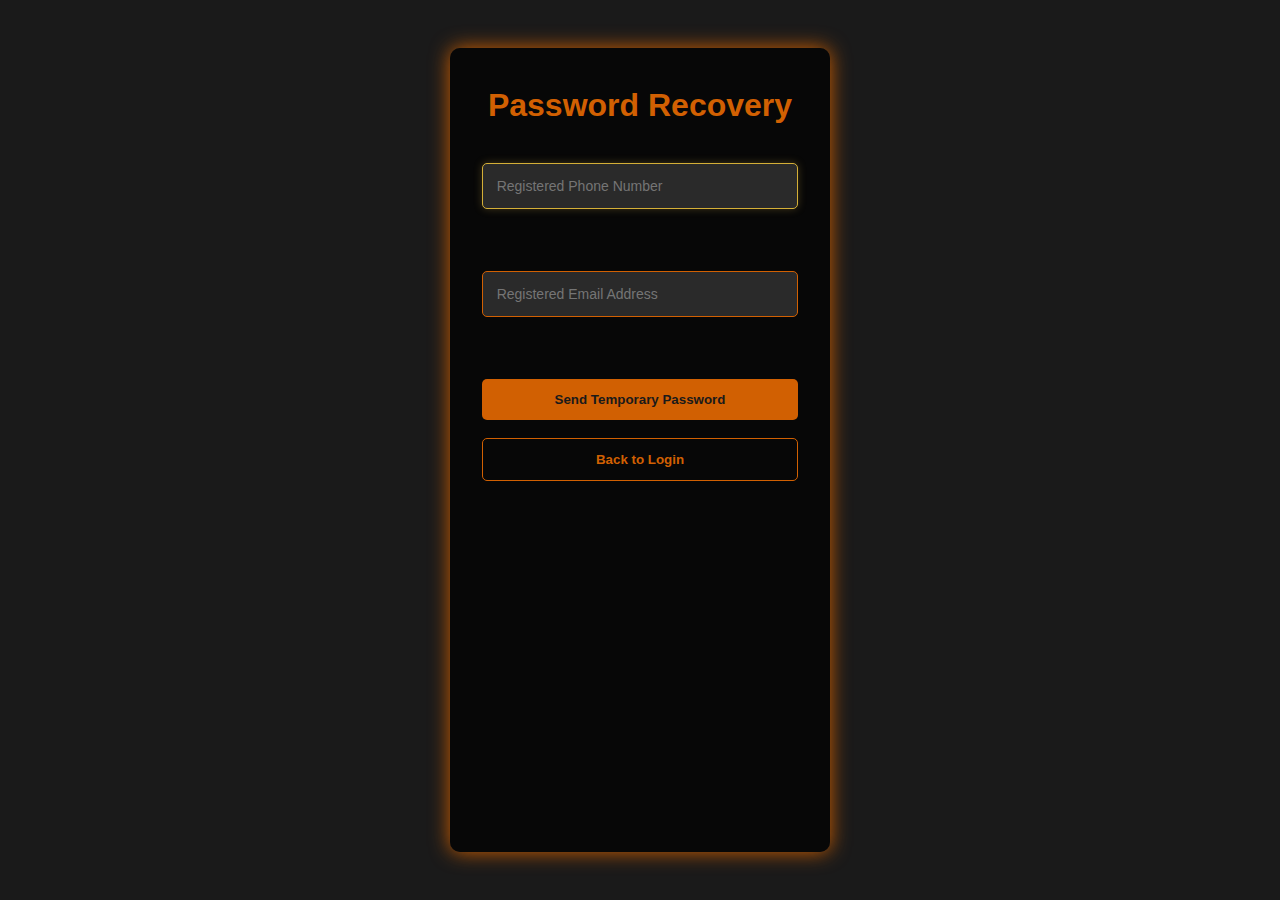
<file: forgot-password.html>
<!DOCTYPE html>
<html>
<head>
    <base target="_top">
    <title>Password Recovery - ZA RIZQ ENTERPRISE</title>
    <link rel="stylesheet" href="styles/main.css">
    <style>
        .forgot-password-page {
            animation: fadeIn 0.3s ease-in;
            max-width: 500px;
        }

        .forgot-password-page input {
            background: #2a2a2a;
            border: 1px solid var(--gold);
            color: var(--text-light);
            font-size: 14px;
            padding: 14px;
            width: 100%;
            margin: 8px 0;
            border-radius: 5px;
            transition: border-color 0.3s ease;
        }

        .forgot-password-page input:focus {
            border-color: #d4af37;
            box-shadow: 0 0 8px rgba(197, 160, 71, 0.3);
            outline: none;
        }

        .status-message {
            padding: 12px;
            margin: 15px 0;
            border-radius: 5px;
            text-align: center;
            font-size: 14px;
            display: none;
        }

        .status-message.visible { display: block; }
        .status-message.success {
            background: rgba(0, 200, 81, 0.1);
            border: 1px solid #00C851;
            color: #00C851;
        }
        .status-message.error {
            background: rgba(255, 68, 68, 0.1);
            border: 1px solid #ff4444;
            color: #ff4444;
        }

        .loader {
            border: 2px solid #f3f3f3;
            border-top: 2px solid var(--gold);
            border-radius: 50%;
            width: 16px;
            height: 16px;
            animation: spin 0.8s linear infinite;
            display: inline-block;
            vertical-align: middle;
            margin-right: 8px;
        }

        @keyframes spin {
            0% { transform: rotate(0deg); }
            100% { transform: rotate(360deg); }
        }

        @keyframes fadeIn {
            from { opacity: 0; transform: translateY(-10px); }
            to { opacity: 1; transform: translateY(0); }
        }

        @media (max-width: 480px) {
            .forgot-password-page {
                padding: 20px 15px;
            }
            
            .forgot-password-page input {
                padding: 12px;
                font-size: 13px;
            }
        }

        body {
  min-height: 100vh;
  display: flex;
  flex-direction: column;
}

.container {
  flex: 1;
}
    </style>
</head>
<body>
    <div class="container forgot-password-page">
        <h1>Password Recovery</h1>
        
        <div class="input-group">
            <input type="tel" 
                   id="recoveryPhone" 
                   placeholder="Registered Phone Number" 
                   pattern="^(673\d{7,}|60\d{9,})$" 
                   required
                   autocomplete="off">
            <div class="error-message" id="phoneRecoveryError"></div>
        </div>
        
        <div class="input-group">
            <input type="email" 
                   id="recoveryEmail" 
                   placeholder="Registered Email Address" 
                   required
                   autocomplete="off">
            <div class="error-message" id="emailRecoveryError"></div>
        </div>
        
        <div id="recoveryStatus" class="status-message"></div>
        
        <button id="recoveryBtn" onclick="handlePasswordRecovery()" class="gold-btn">
            Send Temporary Password
        </button>
        
        <button class="secondary-btn" onclick="safeRedirect('login.html')" style="margin-top: 10px;">Back to Login</button>
    </div>

    <script src="scripts/app.js"></script>
    <script>
        function handlePasswordRecovery() {
            // Clear previous errors
            document.querySelectorAll('.error-message').forEach(el => el.textContent = '');
            const statusElement = document.getElementById('recoveryStatus');
            statusElement.className = 'status-message';
            statusElement.textContent = '';

            // Get inputs
            const phone = document.getElementById('recoveryPhone').value.trim();
            const email = document.getElementById('recoveryEmail').value.trim();

            // Validate inputs
            let isValid = true;
            if (!validatePhone(phone)) {
                showError('Invalid phone format', 'phoneRecoveryError');
                isValid = false;
            }
            
            if (!validateEmail(email)) {
                showError('Invalid email format', 'emailRecoveryError');
                isValid = false;
            }

            if (!isValid) return;

            // Show loading state
            const btn = document.getElementById('recoveryBtn');
            const originalText = btn.innerHTML;
            btn.disabled = true;
            btn.innerHTML = '<div class="loader"></div> Sending...';

            // Create JSONP request with validated action - EXACT Mark 1 approach
            const callbackName = `jsonp_${Date.now()}`;
            const script = document.createElement('script');
            
            // Mark 1 approach with crossorigin attribute
            script.crossOrigin = 'anonymous';
            script.src = `${CONFIG.GAS_URL}?action=initiatePasswordReset&phone=${encodeURIComponent(phone)}&email=${encodeURIComponent(email)}&callback=${callbackName}`;

            window[callbackName] = (response) => {
                // Cleanup - EXACT Mark 1 approach
                btn.disabled = false;
                btn.innerHTML = originalText;
                
                if (response.success) {
                    statusElement.className = 'status-message success visible';
                    statusElement.textContent = 'Temporary password sent! Redirecting...';
                    setTimeout(() => safeRedirect('login.html'), 2000);
                } else {
                    statusElement.className = 'status-message error visible';
                    statusElement.textContent = response.message || 'Password recovery failed';
                }
                
                // Remove script and cleanup
                if (script.parentNode) {
                    document.body.removeChild(script);
                }
                delete window[callbackName];
            };

            // Add error handler - Mark 1 approach
            script.onerror = function() {
                btn.disabled = false;
                btn.innerHTML = originalText;
                statusElement.className = 'status-message error visible';
                statusElement.textContent = 'Network error. Please try again.';
                if (script.parentNode) {
                    document.body.removeChild(script);
                }
                delete window[callbackName];
            };
            
            document.body.appendChild(script);
        }

        // Real-time validation
        document.getElementById('recoveryPhone').addEventListener('input', function() {
            document.getElementById('phoneRecoveryError').textContent = 
                !validatePhone(this.value) ? 'Invalid phone format' : '';
        });

        document.getElementById('recoveryEmail').addEventListener('input', function() {
            document.getElementById('emailRecoveryError').textContent = 
                !validateEmail(this.value) ? 'Invalid email format' : '';
        });
    </script>
</body>
</html>
</file>
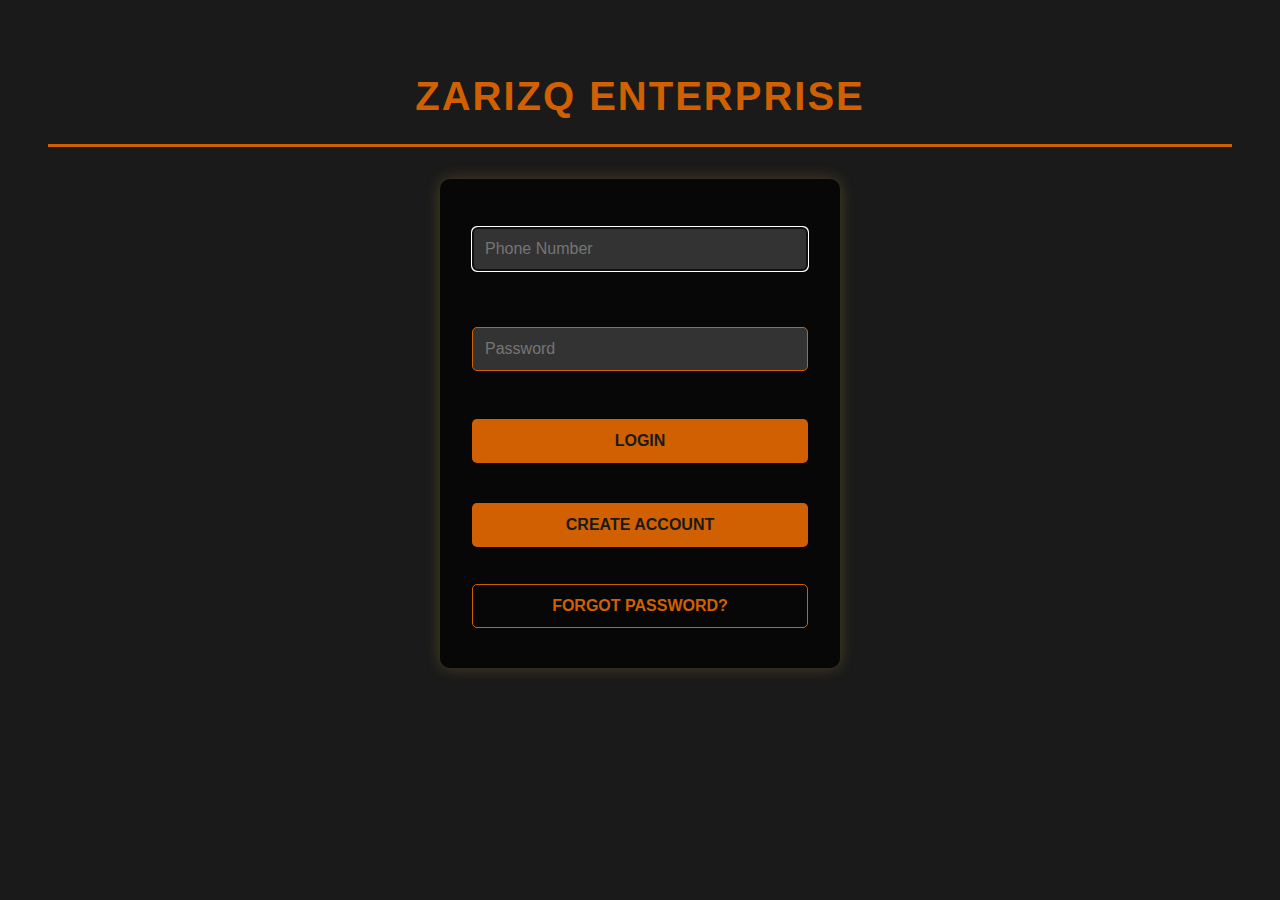
<file: invoice.html>
<!DOCTYPE html>
<html>
<head>
  <base target="_top">
  <title>Payment Invoice - ZA RIZQ Enterprise</title>
  <link rel="stylesheet" href="styles/main.css">
  <style>
    .invoice-page {
      max-width: 800px;
      margin: 20px auto;
      background: white;
      color: #333;
      padding: 30px;
      border-radius: 10px;
      box-shadow: 0 0 20px rgba(0,0,0,0.1);
      animation: fadeIn 0.3s ease-in;
    }
    
    .invoice-header {
      text-align: center;
      border-bottom: 3px solid var(--gold);
      padding-bottom: 20px;
      margin-bottom: 30px;
    }
    
    .company-name {
      color: var(--gold);
      font-size: 2.5em;
      font-weight: bold;
      margin-bottom: 10px;
    }
    
    .invoice-title {
      font-size: 1.8em;
      color: #333;
      margin-bottom: 5px;
    }
    
    .invoice-subtitle {
      color: #666;
      font-size: 1.1em;
    }
    
    .invoice-content {
      margin-bottom: 30px;
    }
    
    .detail-grid {
      display: grid;
      grid-template-columns: 1fr 1fr;
      gap: 20px;
      margin-bottom: 25px;
    }
    
    .detail-card {
      background: #f9f9f9;
      padding: 20px;
      border-radius: 8px;
      border-left: 4px solid var(--gold);
    }
    
    .detail-card h3 {
      color: var(--gold);
      margin-bottom: 15px;
      border-bottom: 1px solid #ddd;
      padding-bottom: 8px;
    }
    
    .detail-item {
      display: flex;
      justify-content: space-between;
      margin-bottom: 10px;
      padding: 6px 0;
    }
    
    .detail-label {
      font-weight: bold;
      color: #555;
      min-width: 120px;
    }
    
    .detail-value {
      color: #333;
      text-align: right;
      flex: 1;
    }
    
    .amount-card {
      background: var(--gold);
      color: white;
      padding: 25px;
      border-radius: 8px;
      text-align: center;
      margin: 25px 0;
    }
    
    .total-amount {
      font-size: 2.5em;
      font-weight: bold;
      margin: 10px 0;
    }
    
    .details-card {
      background: #f0f8ff;
      padding: 25px;
      border-radius: 8px;
      border-left: 4px solid #4a90e2;
      margin: 25px 0;
    }
    
    .details-card h3 {
      color: #4a90e2;
      margin-bottom: 15px;
      border-bottom: 1px solid #b8d4f0;
      padding-bottom: 8px;
    }
    
    .tracking-details {
      white-space: pre-line;
      font-family: monospace;
      font-size: 0.95em;
      line-height: 1.5;
      background: white;
      padding: 15px;
      border-radius: 5px;
      border: 1px solid #ddd;
    }
    
    .invoice-footer {
      text-align: center;
      margin-top: 40px;
      padding-top: 20px;
      border-top: 2px solid #ddd;
      color: #666;
    }
    
    .action-buttons {
      display: flex;
      gap: 15px;
      justify-content: center;
      margin: 30px 0;
      flex-wrap: wrap;
    }
    
    .print-btn {
      background: var(--gold);
      color: white;
      padding: 12px 30px;
      border: none;
      border-radius: 5px;
      font-weight: bold;
      cursor: pointer;
      transition: opacity 0.3s;
    }
    
    .print-btn:hover {
      opacity: 0.9;
    }
    
    .back-btn {
      background: #666;
      color: white;
      padding: 12px 30px;
      border: none;
      border-radius: 5px;
      font-weight: bold;
      cursor: pointer;
      transition: opacity 0.3s;
    }
    
    .back-btn:hover {
      opacity: 0.9;
    }
    
    .dashboard-btn {
      background: #4a90e2;
      color: white;
      padding: 12px 30px;
      border: none;
      border-radius: 5px;
      font-weight: bold;
      cursor: pointer;
      transition: opacity 0.3s;
    }
    
    .dashboard-btn:hover {
      opacity: 0.9;
    }
    
    @media (max-width: 768px) {
      .invoice-page {
        padding: 20px;
        margin: 10px;
      }
      
      .detail-grid {
        grid-template-columns: 1fr;
        gap: 15px;
      }
      
      .company-name {
        font-size: 2em;
      }
      
      .total-amount {
        font-size: 2em;
      }
      
      .action-buttons {
        flex-direction: column;
        align-items: center;
      }
      
      .print-btn, .back-btn, .dashboard-btn {
        width: 200px;
      }
      
      .detail-item {
        flex-direction: column;
      }
      
      .detail-label {
        margin-bottom: 5px;
      }
      
      .detail-value {
        text-align: left;
      }
    }
    
    /* PRINT STYLES - UPDATED FOR SINGLE PAGE */
    @media print {
      .invoice-page {
        box-shadow: none;
        margin: 0;
        padding: 10px;
        max-width: none;
        width: 100%;
        font-size: 11px;
      }
      
      .invoice-header {
        padding-bottom: 10px;
        margin-bottom: 15px;
      }
      
      .company-name {
        font-size: 1.5em;
      }
      
      .invoice-title {
        font-size: 1.2em;
      }
      
      .invoice-subtitle {
        font-size: 0.9em;
      }
      
      .detail-grid {
        grid-template-columns: 1fr 1fr;
        gap: 8px;
        margin-bottom: 10px;
      }
      
      .detail-card {
        padding: 8px;
      }
      
      .detail-card h3 {
        font-size: 1em;
        margin-bottom: 8px;
      }
      
      .amount-card {
        padding: 10px;
        margin: 10px 0;
      }
      
      .total-amount {
        font-size: 1.5em;
      }
      
      .details-card {
        padding: 10px;
        margin: 10px 0;
      }
      
      .tracking-details {
        padding: 8px;
        font-size: 0.85em;
      }
      
      .action-buttons {
        display: none;
      }
      
      .invoice-footer {
        margin-top: 15px;
        padding-top: 10px;
        font-size: 0.8em;
      }
      
      /* Ensure no page breaks inside important sections */
      .detail-grid,
      .amount-card,
      .details-card {
        page-break-inside: avoid;
      }
      
      /* Reduce spacing for print */
      .detail-item {
        margin-bottom: 3px;
        padding: 2px 0;
        font-size: 0.9em;
      }
      
      /* Force single page */
      body, .invoice-page {
        height: auto;
        overflow: visible;
      }
    }
    
    @keyframes fadeIn {
      from { opacity: 0; transform: translateY(-10px); }
      to { opacity: 1; transform: translateY(0); }
    }
  </style>
</head>
<body>
  <div class="invoice-page">
    <div class="invoice-header">
      <div class="company-name">ZA RIZQ ENTERPRISE</div>
      <div class="invoice-title">PAYMENT INVOICE</div>
      <div class="invoice-subtitle">Official Payment Receipt</div>
    </div>
    
    <div id="connectionError" class="error-message" style="display: none; background: #ff4444; color: white; padding: 15px; border-radius: 5px; margin: 20px 0;"></div>
    
    <div id="invoiceContent">
      <div class="empty-state">Loading invoice data...</div>
    </div>
    
    <div class="action-buttons">
      <button class="print-btn" onclick="window.print()">Print Invoice</button>
      <button class="back-btn" onclick="goBackToBilling()">Back to Billing</button>
      <button class="dashboard-btn" onclick="safeRedirect('dashboard.html')">Back to Dashboard</button>
    </div>
    
    <div class="invoice-footer">
      <p>Thank you for your business with ZA RIZQ Enterprise</p>
      <p>For any inquiries, please contact our customer service</p>
    </div>
  </div>

  <script src="scripts/app.js"></script>
  <script>
    // EXACT Mark 1 session check approach
    document.addEventListener('DOMContentLoaded', () => {
      const userData = checkSession();
      if(!userData) {
        handleLogout();
        return;
      }
      
      console.log('User logged in:', userData.phone);
      console.log('Invoice page loaded, starting data load...');
      
      try {
        loadInvoiceData();
      } catch (error) {
        console.error('Initialization error:', error);
        showError('Failed to initialize page. Please try again.', 'connectionError');
      }
    });

    let invoiceData = null;

    // Fixed back button function
    function goBackToBilling() {
      console.log('Navigating back to billing page');
      safeRedirect('billing-info.html');
    }

    // EXACT Mark 1 JSONP approach for loading invoice data
    async function loadInvoiceData() {
      try {
        showLoading(true, "Loading invoice data...");
        
        const userData = checkSession();
        if (!userData) {
          console.error('No valid session found');
          return;
        }
        
        // Get order number from URL parameters
        const urlParams = new URLSearchParams(window.location.search);
        const orderNumber = urlParams.get('orderNumber');
        
        if (!orderNumber) {
          throw new Error('No order number provided');
        }

        console.log('Loading invoice for order:', orderNumber);

        // Load invoice data first
        const invoiceResponse = await loadInvoiceDataFromServer(orderNumber);
        
        if (!invoiceResponse.success) {
          throw new Error(invoiceResponse.message || 'Failed to load invoice information');
        }

        invoiceData = invoiceResponse.data;
        
        // Try to load billing details, but don't fail if it doesn't work
        try {
          const billingDetails = await loadBillingDetails(orderNumber, userData.phone);
          renderInvoiceContent(invoiceData, billingDetails);
        } catch (billingError) {
          console.warn('Could not load billing details:', billingError);
          renderInvoiceContent(invoiceData, null);
        }

      } catch (error) {
        console.error('Invoice load error:', error);
        showError(error.message, 'connectionError');
        document.getElementById('invoiceContent').innerHTML = 
          `<div class="empty-state">${error.message || 'Failed to load invoice'}</div>`;
      } finally {
        showLoading(false);
      }
    }

    // EXACT Mark 1 JSONP approach for invoice data
    async function loadInvoiceDataFromServer(orderNumber) {
      return new Promise((resolve, reject) => {
        const callbackName = `invoiceCallback_${Date.now()}`;
        const timeoutId = setTimeout(() => {
          cleanup();
          reject(new Error('Invoice data request timeout'));
        }, 15000); // 15 second timeout
        
        function cleanup() {
          clearTimeout(timeoutId);
          delete window[callbackName];
          const script = document.getElementById(callbackName);
          if (script && script.parentNode) {
            document.head.removeChild(script);
          }
        }
        
        const script = document.createElement('script');
        script.id = callbackName;
        script.crossOrigin = 'anonymous';
        script.src = `${CONFIG.GAS_URL}?callback=${callbackName}&action=getInvoiceData&orderNumber=${encodeURIComponent(orderNumber)}`;
        
        window[callbackName] = (data) => {
          cleanup();
          resolve(data);
        };
        
        script.onerror = () => {
          cleanup();
          reject(new Error('Failed to load invoice data'));
        };
        
        document.head.appendChild(script);
      });
    }

    // EXACT Mark 1 JSONP approach for billing details
    async function loadBillingDetails(orderNumber, phone) {
      return new Promise((resolve, reject) => {
        const callbackName = `billingDetailsCallback_${Date.now()}`;
        const timeoutId = setTimeout(() => {
          cleanup();
          reject(new Error('Billing details request timeout'));
        }, 10000); // 10 second timeout
        
        function cleanup() {
          clearTimeout(timeoutId);
          delete window[callbackName];
          const script = document.getElementById(callbackName);
          if (script && script.parentNode) {
            document.head.removeChild(script);
          }
        }
        
        const script = document.createElement('script');
        script.id = callbackName;
        script.crossOrigin = 'anonymous';
        script.src = `${CONFIG.GAS_URL}?callback=${callbackName}&action=getBillingInfo&phone=${encodeURIComponent(phone)}`;
        
        window[callbackName] = (data) => {
          cleanup();
          
          if (data.success && data.data) {
            // Find the order in billing data
            const order = data.data.find(item => item.receipt === orderNumber);
            console.log('Found billing details:', order ? 'Yes' : 'No');
            resolve(order || null);
          } else {
            resolve(null);
          }
        };
        
        script.onerror = () => {
          cleanup();
          resolve(null); // Don't reject, just return null
        };
        
        document.head.appendChild(script);
      });
    }

    function renderInvoiceContent(paymentData, billingData) {
      const container = document.getElementById('invoiceContent');
      
      if (!paymentData) {
        container.innerHTML = '<div class="empty-state">No invoice data found</div>';
        return;
      }

      const formattedDate = formatBillingDate(paymentData.timestamp);
      const formattedPrice = formatCurrencyBND(paymentData.price);
      const trackingDetails = billingData?.trackingDetails || 'No tracking details available';
      const location = billingData?.location || 'N/A';
      const code = billingData?.code || paymentData.code || 'N/A';

      container.innerHTML = `
        <div class="invoice-content">
          <div class="detail-grid">
            <div class="detail-card">
              <h3>Order Information</h3>
              <div class="detail-item">
                <span class="detail-label">Order Number:</span>
                <span class="detail-value">${paymentData.orderNumber || 'N/A'}</span>
              </div>
              <div class="detail-item">
                <span class="detail-label">Code:</span>
                <span class="detail-value">${code}</span>
              </div>
              <div class="detail-item">
                <span class="detail-label">Location:</span>
                <span class="detail-value">${location}</span>
              </div>
              <div class="detail-item">
                <span class="detail-label">Date Paid:</span>
                <span class="detail-value">${formattedDate}</span>
              </div>
            </div>
            
            <div class="detail-card">
              <h3>Customer Information</h3>
              <div class="detail-item">
                <span class="detail-label">Customer Name:</span>
                <span class="detail-value">${paymentData.name || 'N/A'}</span>
              </div>
              <div class="detail-item">
                <span class="detail-label">Payment Status:</span>
                <span class="detail-value" style="color: #28a745; font-weight: bold;">PAID</span>
              </div>
              <div class="detail-item">
                <span class="detail-label">Reference:</span>
                <span class="detail-value">${paymentData.orderNumber || 'N/A'}</span>
              </div>
            </div>
          </div>
          
          <div class="details-card">
            <h3>Parcel Details</h3>
            <div class="tracking-details">${trackingDetails}</div>
          </div>
          
          <div class="amount-card">
            <div>Total Amount Paid</div>
            <div class="total-amount">${formattedPrice}</div>
            <div>Payment Successfully Processed</div>
          </div>
        </div>
      `;
    }

    // Currency and date formatting functions
    function formatCurrencyBND(amount) {
      if (!amount && amount !== 0) return 'N/A';
      const num = typeof amount === 'string' ? parseFloat(amount.replace(/[^\d.-]/g, '')) : amount;
      return 'B$' + (num || 0).toFixed(2);
    }

    function formatBillingDate(dateString) {
      if (!dateString) return 'N/A';
      try {
        const dateStr = dateString.toString().trim();
        if (dateStr === '' || dateStr === 'N/A') return 'N/A';
        
        const date = new Date(dateStr);
        if (!isNaN(date.getTime())) {
          return date.toLocaleDateString('en-MY', {
            year: 'numeric',
            month: 'short',
            day: 'numeric',
            hour: '2-digit',
            minute: '2-digit'
          });
        }
        
        return dateStr;
      } catch (error) {
        console.error('Date formatting error:', error);
        return dateString || 'N/A';
      }
    }

    // Mark 1 error handling
    function showError(message, targetId = 'connectionError') {
      const errorElement = document.getElementById(targetId);
      if (errorElement) {
        errorElement.textContent = message;
        errorElement.style.display = 'block';
        setTimeout(() => {
          errorElement.style.display = 'none';
        }, 5000);
      }
    }
  </script>
</body>
</html>
</file>
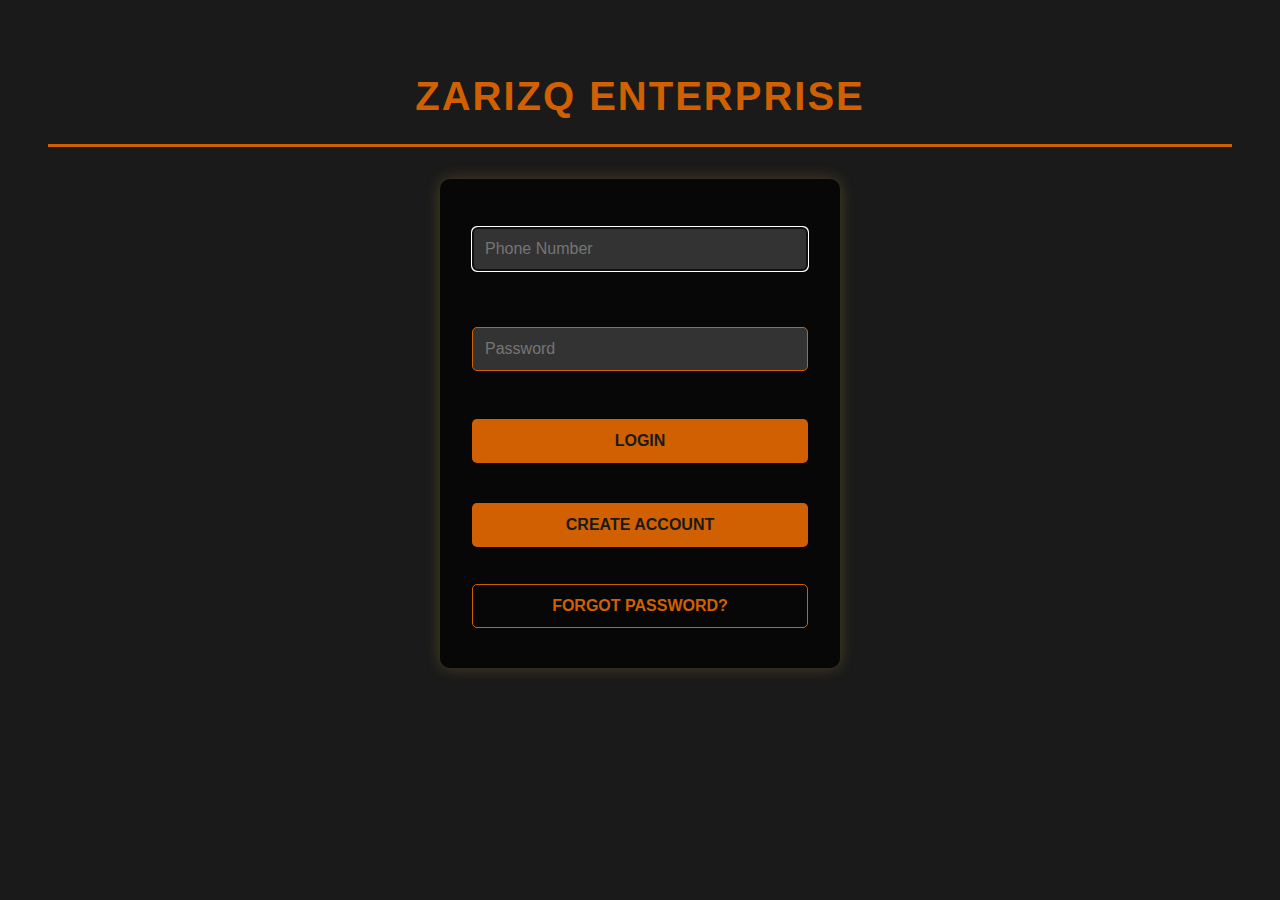
<file: login.html>
<!DOCTYPE html>
<html>
<head>
  <base target="_top">
  <title>Login - ZARIZQ ENTERPRISE</title>
  <link rel="stylesheet" href="styles/main.css">
  <style>
    /* Mobile-first styles */
    .login-page {
      width: 100%;
      padding: 1rem;
      animation: fadeIn 0.3s ease-in;
    }

    h1.login-header {
      font-size: 2.5rem;
      text-align: center;
      text-transform: uppercase;
      letter-spacing: 2px;
      margin-bottom: 2rem;
      color: var(--gold);
      padding: 1rem;
      border-bottom: 3px solid var(--gold);
    }

    .login-container {
      background: rgba(0, 0, 0, 0.7);
      padding: 1.5rem;
      border-radius: 10px;
      width: 100%;
      margin: 0 auto;
      box-shadow: 0 0 15px rgba(197, 160, 71, 0.3);
    }

    /* Desktop overrides */
    body.desktop-view .login-container {
      max-width: 400px;
      padding: 2rem;
      margin: 2rem auto;
    }

    input {
      background: #333;
      border: 1px solid var(--gold);
      color: var(--text-light);
      font-size: 16px;
      margin: 1rem 0;
      width: 100%;
      padding: 12px;
      border-radius: 5px;
      transition: border-color 0.3s ease;
    }

    button {
      width: 100%;
      padding: 12px;
      margin: 0.5rem 0;
      font-size: 16px;
      min-height: 44px;
      transition: all 0.3s ease;
    }

    .auth-links {
      margin-top: 1.5rem;
      display: flex;
      flex-direction: column;
      gap: 0.8rem;
    }

    .secondary-btn {
      background: transparent !important;
      border: 1px solid var(--gold) !important;
      color: var(--gold) !important;
    }

    .secondary-btn:hover {
      background: var(--gold) !important;
      color: var(--dark-bg) !important;
    }

    @keyframes fadeIn {
      from { opacity: 0; transform: translateY(-10px); }
      to { opacity: 1; transform: translateY(0); }
    }

    /* Mobile-specific adjustments */
    @media (max-width: 768px) {
      h1.login-header {
        font-size: 1.8rem;
        padding: 0.5rem;
      }
      
      body.mobile-view .login-container {
        padding: 1rem;
      }
      
      input {
        font-size: 16px;
        padding: 12px;
      }
    }

  body {
  min-height: 100vh;
  display: flex;
  flex-direction: column;
}

.container {
  flex: 1;
}
  </style>
</head>
<body>
  <div class="login-page">
    <h1 class="login-header">ZARIZQ ENTERPRISE</h1>
    
    <div class="login-container">
      <div class="input-group">
        <input type="tel" 
               id="phone" 
               placeholder="Phone Number"
               pattern="^(673\d{7,}|60\d{9,})$" 
               required>
      </div>
      
      <div class="input-group">
        <input type="password" 
               id="password" 
               placeholder="Password" 
               required>
      </div>
      <div id="loginError" class="inline-error" style="display: none;"></div>
      <button onclick="handleLogin()">LOGIN</button>
      
      <div class="auth-links">
        <button onclick="showRegistration()">CREATE ACCOUNT</button>
        <button class="secondary-btn" 
                onclick="showForgotPassword()">
          FORGOT PASSWORD?
        </button>
      </div>
    </div>
  </div>

  <!-- Error message container -->
  <div id="error-message" class="error-message" style="display: none;"></div>

  <script src="scripts/app.js"></script>
  <script>
    // Integrated with app.js functions
    function handleLogin() {
  const btn = document.querySelector('.login-container button');
  const originalText = btn.innerHTML;
  btn.disabled = true;
  btn.innerHTML = '<div class="button-loader"></div> Authenticating...';

  const phone = document.getElementById('phone').value;
  const password = document.getElementById('password').value;

  const callbackName = `jsonp_${Date.now()}`;
  const script = document.createElement('script');
  script.src = `${CONFIG.GAS_URL}?action=processLogin&phone=${encodeURIComponent(phone)}&password=${encodeURIComponent(password)}&callback=${callbackName}`;

window[callbackName] = (response) => {
  // Always restore button state first
  btn.disabled = false;
  btn.innerHTML = originalText;
  
  delete window[callbackName];
  document.body.removeChild(script);
  
  if (response.success) {
      sessionStorage.setItem('userData', JSON.stringify(response));
      localStorage.setItem('lastActivity', Date.now());
      safeRedirect(response.tempPassword ? 'password-reset.html' : 'dashboard.html?fresh=1');
  } else {
    const errorContainer = document.getElementById('loginError');
    errorContainer.textContent = 'Incorrect Phone Number or Password. Try again';
    errorContainer.style.display = 'block';
    document.getElementById('password').value = '';
  }
};

  document.body.appendChild(script);
}

  // ======== ADD ENTER KEY HANDLING HERE ========
  document.getElementById('password').addEventListener('keypress', function(e) {
    if (e.key === 'Enter') {
      handleLogin();
    }
  });

  document.getElementById('phone').addEventListener('keypress', function(e) {
    if (e.key === 'Enter') {
      document.getElementById('password').focus();
    }
  });
    
    function showRegistration() {
      safeRedirect('register.html');
    }

    function showForgotPassword() {
      safeRedirect('forgot-password.html');
    }
  </script>
</body>
</html>
</file>
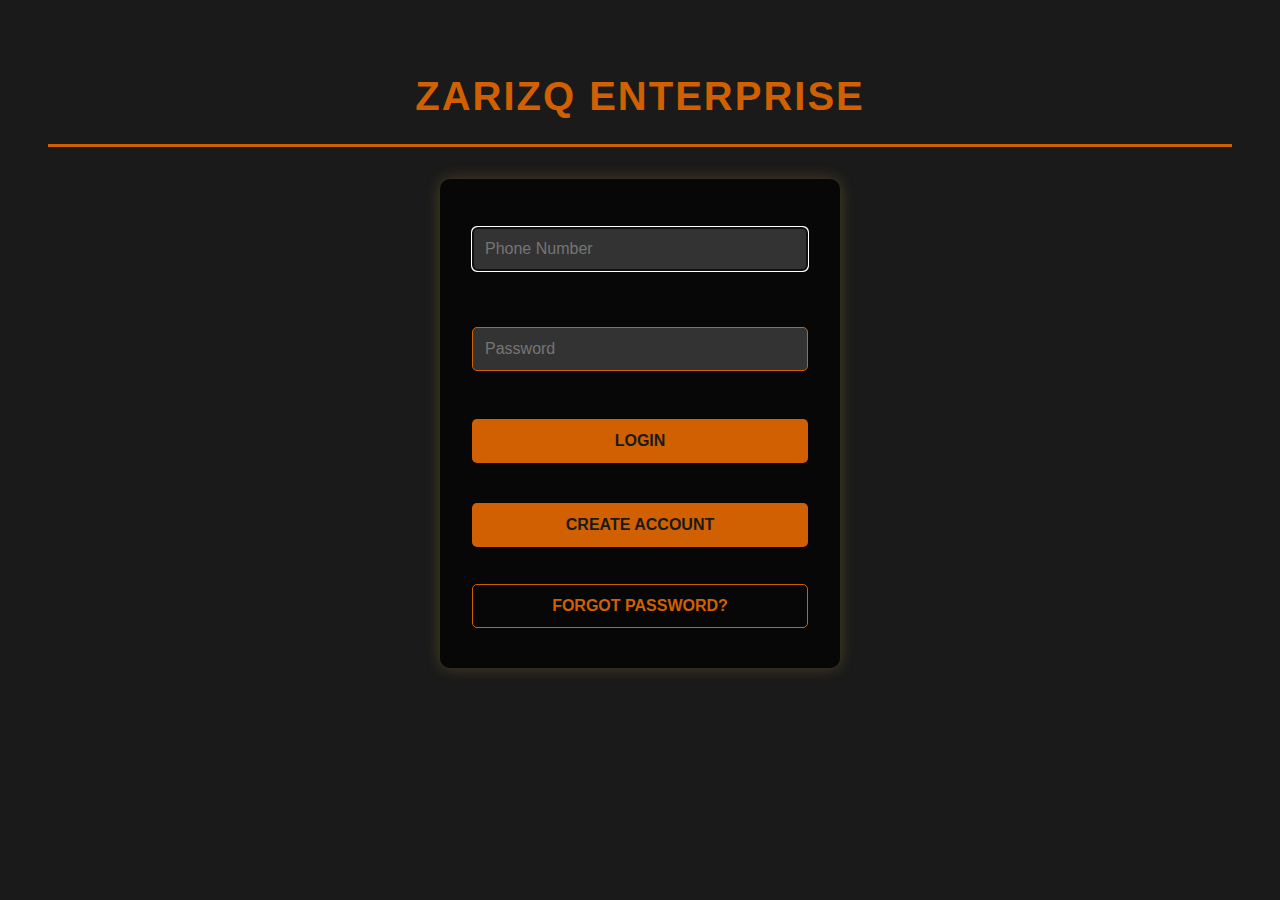
<file: my-info.html>
<!DOCTYPE html>
<html>
<head>
  <base target="_top">
  <title>My Info - ZA RIZQ Enterprise</title>
  <link rel="stylesheet" href="styles/main.css">
  <style>
    .my-info-page {
      max-width: 500px;
      animation: slideIn 0.3s ease-out;
    }

    #changePasswordSection,
    #changeEmailSection {
      border-left: 3px solid var(--gold);
      padding-left: 15px;
      margin: 15px 0;
      overflow: hidden;
      transition: all 0.3s ease-out;
    }

    #changePasswordSection button,
    #changeEmailSection button {
      position: relative;
    }

    .password-rules {
      font-size: 0.9em;
      color: var(--gold);
      margin: 5px 0 10px;
    }

    @keyframes slideIn {
      from { opacity: 0; transform: translateX(-20px); }
      to { opacity: 1; transform: translateX(0); }
    }

    @media (max-width: 480px) {
      .my-info-page {
        padding: 15px;
      }
      
      #changePasswordSection,
      #changeEmailSection {
        padding-left: 10px;
      }
    }

    body {
      min-height: 100vh;
      display: flex;
      flex-direction: column;
    }

    .container {
      flex: 1;
    }
    
    .button-loader {
      border: 2px solid #f3f3f3;
      border-top: 2px solid var(--gold);
      border-radius: 50%;
      width: 16px;
      height: 16px;
      animation: spin 0.8s linear infinite;
      display: inline-block;
      vertical-align: middle;
      margin-right: 8px;
    }

    @keyframes spin {
      0% { transform: rotate(0deg); }
      100% { transform: rotate(360deg); }
    }
  </style>
</head>
<body>
  <div class="container my-info-page">
    <h1>My Information</h1>
    
    <!-- NEW: User ID field above phone -->
    <div class="input-group">
      <input type="text" id="infoUserID" placeholder="User ID" readonly>
    </div>
    
    <div class="input-group">
      <input type="tel" id="infoPhone" placeholder="Phone Number" readonly>
    </div>
    
    <div class="input-group">
      <p>Registered Email: <span id="currentEmail" class="gold-text"></span></p>
    </div>

    <!-- Password Change Section -->
    <div class="input-group">
      <button id="changePassBtn" class="secondary-btn">
        Change Password
      </button>
    </div>
    
    <div class="input-group" id="changePasswordSection" style="display: none;">
      <input type="password" id="currentPassword" placeholder="Current Password" required>
      <div class="error-message" id="currentPasswordError"></div>
      
      <input type="password" id="newPassword" placeholder="New Password" 
             pattern="^(?=.*[A-Z])(?=.*\d).{6,}$" required>
      <div class="password-rules">6+ characters, 1 uppercase, 1 number</div>
      <div class="error-message" id="newPasswordError"></div>
      
      <input type="password" id="repeatNewPassword" placeholder="Repeat New Password" required>
      <div class="error-message" id="repeatNewPasswordError"></div>
      
      <button onclick="handleChangePassword()" class="gold-btn">Save New Password</button>
    </div>

    <!-- Email Change Section -->
    <div class="input-group">
      <button id="changeEmailBtn" class="secondary-btn">
        Change Email Address
      </button>
    </div>
    
    <div class="input-group" id="changeEmailSection" style="display: none;">
      <input type="password" id="verifyPassword" placeholder="Verify Current Password" required>
      <div class="error-message" id="verifyPasswordError"></div>
      
      <input type="email" id="newEmail" placeholder="New Email Address" required>
      <div class="error-message" id="newEmailError"></div>
      
      <input type="email" id="repeatNewEmail" placeholder="Repeat New Email Address" required>
      <div class="error-message" id="repeatNewEmailError"></div>
      
      <button onclick="handleChangeEmail()" class="gold-btn">Save New Email</button>
    </div>

    <!-- Navigation Buttons -->
    <button class="secondary-btn" onclick="safeRedirect('dashboard.html')">
      Back to Dashboard
    </button>
    <button class="secondary-btn" onclick="handleLogout()" style="margin-top: 10px;">
      Logout
    </button>
  </div>

  <script src="scripts/app.js"></script>
  <script>
    // JSONP Handler - EXACT Mark 1 approach
    function createJsonpRequest(action, params, callback) {
      const script = document.createElement('script');
      const callbackName = `jsonp_${Date.now()}`;
      const urlParams = new URLSearchParams({
        ...params,
        action: action,
        callback: callbackName
      });
      
      // Mark 1 approach
      script.crossOrigin = 'anonymous';
      script.src = `${CONFIG.GAS_URL}?${urlParams}`;
      
      window[callbackName] = (response) => {
        delete window[callbackName];
        if (script.parentNode) {
          document.body.removeChild(script);
        }
        callback(response);
      };
      
      // Error handling - Mark 1 approach
      script.onerror = function() {
        delete window[callbackName];
        if (script.parentNode) {
          document.body.removeChild(script);
        }
        callback({ success: false, message: 'Network error. Please try again.' });
      };
      
      document.body.appendChild(script);
    }

    document.addEventListener('DOMContentLoaded', () => {
      // EXACT Mark 1 session check
      const userData = checkSession();
      if(!userData) {
        handleLogout();
        return;
      }

      // Initialize user info – added userID
      document.getElementById('infoUserID').value = userData.userID || 'Not assigned';
      document.getElementById('infoPhone').value = userData.phone || '';
      document.getElementById('currentEmail').textContent = userData.email || '';

      // Section toggles
      document.getElementById('changePassBtn').addEventListener('click', () => {
        const section = document.getElementById('changePasswordSection');
        section.style.display = section.style.display === 'none' ? 'block' : 'none';
      });

      document.getElementById('changeEmailBtn').addEventListener('click', () => {
        const section = document.getElementById('changeEmailSection');
        section.style.display = section.style.display === 'none' ? 'block' : 'none';
      });
    });

    function handleChangePassword() {
      const btn = document.querySelector('#changePasswordSection button');
      const originalText = btn.innerHTML;
      btn.disabled = true;
      btn.innerHTML = '<div class="button-loader"></div> Updating...';

      clearErrors();
      const currentPass = document.getElementById('currentPassword').value;
      const newPass = document.getElementById('newPassword').value;
      const repeatPass = document.getElementById('repeatNewPassword').value;
      const userData = JSON.parse(sessionStorage.getItem('userData'));

      // Validation - Mark 1 approach
      let isValid = true;
      if (!currentPass) {
        showError('Current password required', 'currentPasswordError');
        isValid = false;
      }
      if (!validatePassword(newPass)) {
        showError('Invalid password format', 'newPasswordError');
        isValid = false;
      }
      if (newPass !== repeatPass) {
        showError('Passwords do not match', 'repeatNewPasswordError');
        isValid = false;
      }
      
      if (!isValid) {
        btn.disabled = false;
        btn.innerHTML = originalText;
        return;
      }

      createJsonpRequest('updatePassword', {
        phone: userData.phone,
        currentPassword: currentPass,
        newPassword: newPass,
        confirmPassword: repeatPass
      }, (response) => {
        btn.disabled = false;
        btn.innerHTML = originalText;
        
        if (response.success) {
          alert('Password updated! Please login again.');
          handleLogout();
        } else {
          showError(response.message || 'Password update failed');
        }
      });
    }

    function handleChangeEmail() {
      const btn = document.querySelector('#changeEmailSection button');
      const originalText = btn.innerHTML;
      btn.disabled = true;
      btn.innerHTML = '<div class="button-loader"></div> Updating...';

      clearErrors();
      const currentPass = document.getElementById('verifyPassword').value;
      const newEmail = document.getElementById('newEmail').value;
      const repeatEmail = document.getElementById('repeatNewEmail').value;
      const userData = JSON.parse(sessionStorage.getItem('userData'));

      // Validation - Mark 1 approach
      let isValid = true;
      if (!currentPass) {
        showError('Current password required', 'verifyPasswordError');
        isValid = false;
      }
      if (!validateEmail(newEmail)) {
        showError('Invalid email format', 'newEmailError');
        isValid = false;
      }
      if (newEmail !== repeatEmail) {
        showError('Emails do not match', 'repeatNewEmailError');
        isValid = false;
      }
      
      if (!isValid) {
        btn.disabled = false;
        btn.innerHTML = originalText;
        return;
      }

      createJsonpRequest('updateEmail', {
        phone: userData.phone,
        currentPassword: currentPass,
        newEmail: newEmail,
        confirmEmail: repeatEmail
      }, (response) => {
        btn.disabled = false;
        btn.innerHTML = originalText;
        
        if (response.success) {
          // Update local session data - Mark 1 approach
          userData.email = newEmail;
          sessionStorage.setItem('userData', JSON.stringify(userData));
          document.getElementById('currentEmail').textContent = newEmail;
          alert('Email updated successfully!');
          setTimeout(() => safeRedirect('dashboard.html'), 1000);
        } else {
          showError(response.message || 'Email update failed');
        }
      });
    }

    function clearErrors() {
      document.querySelectorAll('.error-message').forEach(el => el.textContent = '');
    }
    
    function showError(message, targetId) {
      const errorElement = document.getElementById(targetId) || createErrorElement();
      errorElement.textContent = message;
      errorElement.style.display = 'block';
      setTimeout(() => {
        errorElement.style.display = 'none';
      }, 5000);
    }

    function createErrorElement() {
      const errorDiv = document.createElement('div');
      errorDiv.id = 'error-message';
      errorDiv.className = 'error-message';
      errorDiv.style.cssText = `
        position: fixed;
        top: 20px;
        left: 50%;
        transform: translateX(-50%);
        padding: 15px;
        background: #ff4444dd;
        color: white;
        border-radius: 5px;
        z-index: 1000;
        display: none;
      `;
      document.body.prepend(errorDiv);
      return errorDiv;
    }

    // Password and email validation helpers (already in app.js, but keep for completeness)
    function validatePassword(password) {
      const regex = /^(?=.*[A-Z])(?=.*\d).{6,}$/;
      return regex.test(password);
    }

    function validateEmail(email) {
      const regex = /^[^\s@]+@[^\s@]+\.[^\s@]+$/;
      return regex.test(email);
    }
  </script>
</body>
</html>
</file>
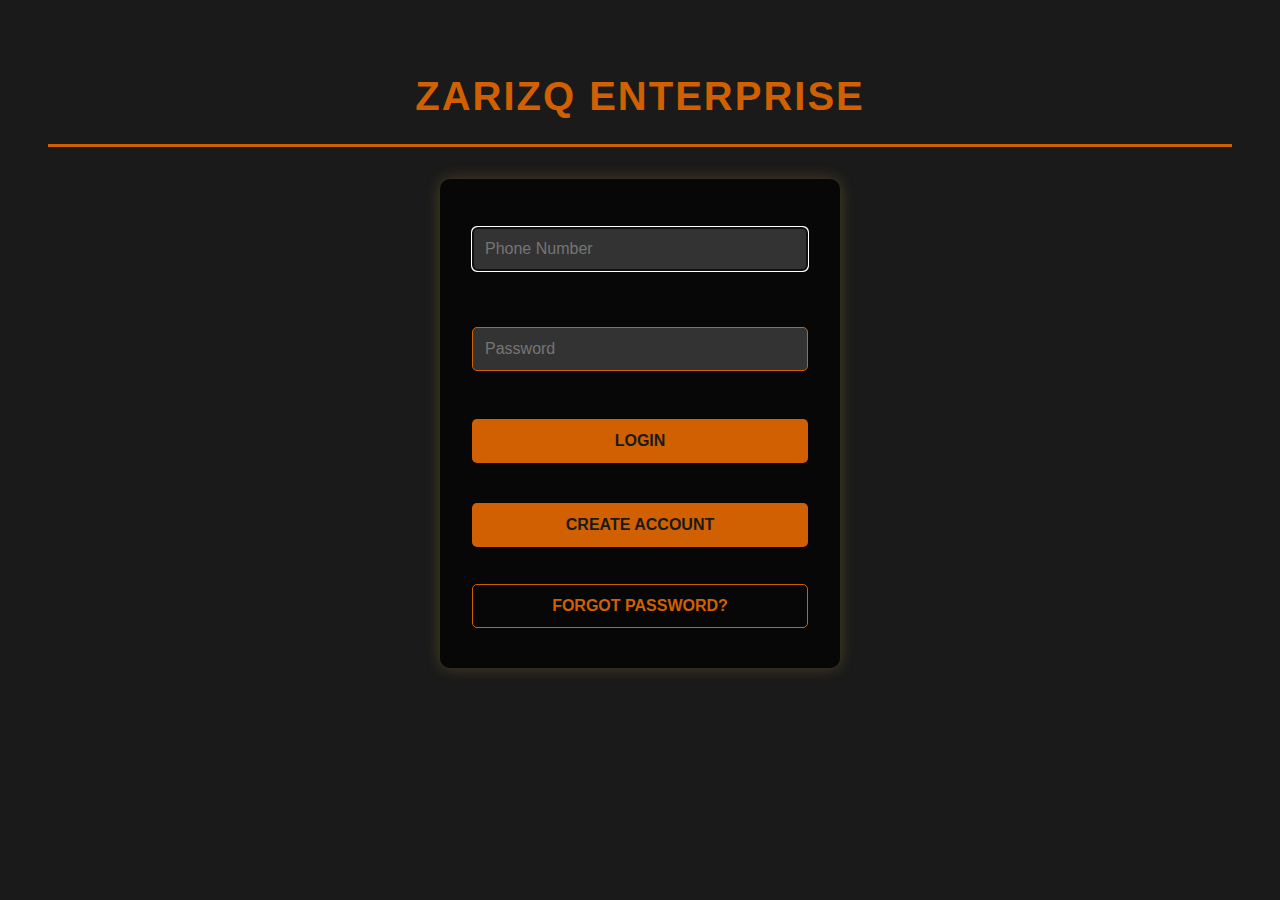
<file: parcel-declaration.html>
<!DOCTYPE html>
<html lang="en">
<head>
  <meta charset="utf-8">
  <meta name="viewport" content="width=device-width, initial-scale=1.0, maximum-scale=1.0, user-scalable=no">
  <meta name="format-detection" content="telephone=no">
  <meta name="apple-mobile-web-app-capable" content="yes">
  <meta name="apple-mobile-web-app-status-bar-style" content="black-translucent">
  <title>Parcel Declaration - ZA RIZQI Enterprise</title>
  <link rel="stylesheet" href="styles/main.css">
  <style>
    /* Safari-specific fixes */
    .safari-fix input[type="file"] {
      -webkit-appearance: none;
      appearance: none;
      border-radius: 5px;
      padding: 8px;
      background: #2a2a2a;
      color: white;
    }
    
    .safari-fix input:focus,
    .safari-fix select:focus,
    .safari-fix textarea:focus {
      outline: 2px solid var(--gold);
      outline-offset: 2px;
      -webkit-tap-highlight-color: transparent;
    }
    
    .safari-fix button {
      -webkit-appearance: none;
      appearance: none;
      -webkit-tap-highlight-color: rgba(212, 175, 55, 0.3);
    }
    
    /* Prevent iOS zoom on input focus */
    @media screen and (max-width: 768px) {
      input[type="text"],
      input[type="tel"],
      input[type="number"],
      input[type="email"],
      select,
      textarea {
        font-size: 16px !important;
      }
    }
    
    /* Safari loading animation fix */
    @keyframes safari-spin {
      0% { transform: rotate(0deg); }
      100% { transform: rotate(360deg); }
    }
    
    .loading-spinner {
      animation: safari-spin 1s linear infinite;
    }
    
    /* Required field indicator */
    .required::after {
      content: " *";
      color: #ff4444;
    }
    
    /* Form validation styles */
    .input-group.error input,
    .input-group.error select,
    .input-group.error textarea {
      border-color: #ff4444;
      background: #3a1a1a;
    }
    
    .input-group.success input,
    .input-group.success select,
    .input-group.success textarea {
      border-color: #00C851;
      background: #1a3a1a;
    }
    
    .error-message {
      color: #ff4444;
      font-size: 0.9em;
      margin-top: 5px;
      display: block;
    }
    
    .success-message {
      color: #00C851;
      font-size: 0.9em;
      margin-top: 5px;
      display: block;
    }

    /* Global spinner overlay */
    #globalSpinnerOverlay {
      position: fixed;
      top: 0;
      left: 0;
      width: 100%;
      height: 100%;
      background: rgba(0,0,0,0.85);
      display: none;
      justify-content: center;
      align-items: center;
      z-index: 9999;
      flex-direction: column;
      gap: 1rem;
    }

    .global-spinner {
      width: 50px;
      height: 50px;
      border: 4px solid rgba(212, 175, 55, 0.3);
      border-top: 4px solid var(--gold);
      border-radius: 50%;
      animation: spin 1s linear infinite;
    }

    .global-loading-text {
      color: var(--gold);
      font-size: 1.2rem;
      text-align: center;
    }

    @keyframes spin {
      0% { transform: rotate(0deg); }
      100% { transform: rotate(360deg); }
    }

    /* Page header */
    .page-header {
      text-align: center;
      margin-bottom: 2rem;
      padding-bottom: 1rem;
      border-bottom: 2px solid var(--gold);
    }

    .page-header h1 {
      color: var(--gold);
      margin-bottom: 0.5rem;
    }

    .page-header .subtitle {
      color: #aaa;
      font-size: 1rem;
    }

    /* ========== CLEAN VALIDATION STYLES ========== */
    .validation-message {
      color: #ff4444 !important;
      font-size: 0.85em !important;
      margin-top: 8px !important;
      min-height: 20px;
      display: block;
      font-weight: 500;
      transition: opacity 0.3s ease;
      position: relative;
      z-index: 1000;
      background-color: transparent !important;
      padding: 2px 0 !important;
      border-radius: 0 !important;
      border-left: none !important;
      box-shadow: none !important;
      border: none !important;
    }
    
    .validation-message.success {
      color: #00C851 !important;
    }
    
    .validation-message.warning {
      color: #ffbb33 !important;
    }
    
    .input-group.invalid input,
    .input-group.invalid select,
    .input-group.invalid textarea {
      border-color: #ff4444 !important;
      background-color: rgba(255, 68, 68, 0.05) !important;
      color: #fff !important;
    }
    
    .input-group.valid input,
    .input-group.valid select,
    .input-group.valid textarea {
      border-color: #00C851 !important;
      background-color: rgba(0, 200, 81, 0.05) !important;
    }
    
    /* Clean form help text - NO grey boxes or borders */
    .form-help {
      color: #888 !important;
      font-size: 0.85em !important;
      margin-top: 5px !important;
      display: block !important;
      background: transparent !important;
      border: none !important;
      padding: 0 !important;
      border-radius: 0 !important;
      box-shadow: none !important;
    }
    
    /* Remove all special styling for dropdown error messages */
    #collectionPointError,
    #itemCategoryError {
      position: relative !important;
      z-index: 1000 !important;
      background-color: transparent !important;
      padding: 2px 0 !important;
      border-radius: 0 !important;
      margin-top: 5px !important;
      display: block !important;
      color: #ff4444 !important;
      font-weight: 500 !important;
      border: none !important;
      box-shadow: none !important;
    }
    
    /* Submit button states */
    #submitBtn:disabled {
      background: #555 !important;
      cursor: not-allowed !important;
      opacity: 0.7 !important;
    }
    
    #submitBtn:enabled {
      background: linear-gradient(135deg, #d4af37, #b8941f) !important;
      cursor: pointer !important;
      opacity: 1 !important;
    }

    /* Network Status Indicator */
    #networkStatus {
      background: rgba(255, 68, 68, 0.1);
      border: 1px solid #ff4444;
      border-radius: 5px;
      padding: 10px;
      margin-bottom: 20px;
      display: none;
    }

    .status-icon {
      margin-right: 8px;
    }

    /* Drafts Section */
    .drafts-section {
      margin-top: 30px;
      border-top: 1px solid #444;
      padding-top: 20px;
    }

    .drafts-toggle {
      background: #2a2a2a;
      border: 1px solid #444;
      color: var(--gold);
      padding: 10px 15px;
      border-radius: 5px;
      cursor: pointer;
      width: 100%;
      text-align: left;
      font-size: 1rem;
    }

    .drafts-list {
      margin-top: 15px;
      padding: 15px;
      background: rgba(42, 42, 42, 0.5);
      border-radius: 5px;
    }

    .draft-item {
      display: flex;
      justify-content: space-between;
      align-items: center;
      padding: 10px;
      border-bottom: 1px solid #444;
    }

    .draft-item:last-child {
      border-bottom: none;
    }

    .draft-info {
      flex: 1;
    }

    .draft-actions {
      display: flex;
      gap: 10px;
    }

    .small-btn {
      padding: 5px 10px;
      font-size: 0.85rem;
      background: #444;
      border: none;
      color: white;
      border-radius: 3px;
      cursor: pointer;
    }

    .small-btn.delete {
      background: #ff4444;
    }

    .empty-drafts {
      color: #888;
      text-align: center;
      padding: 20px;
    }
  </style>
</head>
<body class="safari-fix">
  <!-- Global Spinner Overlay -->
  <div id="globalSpinnerOverlay">
    <div class="global-spinner"></div>
    <div class="global-loading-text">Processing Submission...</div>
  </div>

  <div class="container">
    <!-- Page Header -->
    <div class="page-header">
      <h1>📦 Parcel Declaration</h1>
      <p class="subtitle">Submit your parcel information for customs declaration</p>
    </div>

    <!-- Network Status Indicator -->
    <div id="networkStatus" class="network-status" style="display: none;">
      <span class="status-icon">🔴</span>
      <span class="status-text">Offline - Form will be saved locally</span>
    </div>

    <!-- Success/Error Messages -->
    <div id="statusMessage" class="message" style="display: none;"></div>
    <div id="errorMessage" class="error-message" style="display: none;"></div>

    <!-- Main Form -->
    <form id="declarationForm" novalidate>
      <!-- Tracking Number -->
      <div class="input-group">
        <label for="trackingNumber" class="required">Tracking Number:</label>
        <input 
          type="text" 
          id="trackingNumber" 
          name="trackingNumber"
          pattern="^[A-Za-z0-9\-]{5,}$"
          title="Minimum 5 characters, letters, numbers, and hyphens only"
          placeholder="e.g., ABC123456 or 123-456-789"
          required
          autocomplete="off"
          autocapitalize="characters"
        >
        <small class="form-help">Enter your tracking number exactly as provided by the carrier</small>
        <span id="trackingError" class="validation-message"></span>
      </div>

      <!-- Name on Parcel -->
      <div class="input-group">
        <label for="nameOnParcel" class="required">Name on Parcel:</label>
        <input 
          type="text" 
          id="nameOnParcel" 
          name="nameOnParcel"
          minlength="2"
          maxlength="100"
          placeholder="Enter the exact name as on the parcel"
          required
          autocomplete="name"
        >
        <span id="nameOnParcelError" class="validation-message"></span>
      </div>

      <!-- Auto-populated Phone Number -->
      <div class="input-group">
        <label for="phone" class="required">Phone Number:</label>
        <input 
          type="tel" 
          id="phone" 
          name="phone"
          pattern="^(673\d{7,}|60\d{9,})$"
          title="Brunei: 673XXXXXXX or Malaysia: 60XXXXXXXXX"
          required
          readonly
          style="background-color: #333; color: #888;"
        >
        <small class="form-help">This is your registered phone number</small>
      </div>

      <!-- Item Description -->
      <div class="input-group">
        <label for="itemDescription" class="required">Item Description:</label>
        <textarea 
          id="itemDescription" 
          name="itemDescription"
          rows="3"
          minlength="3"
          maxlength="500"
          placeholder="Simple item detail. For multiple items example:
- Baju x2 RM30
- Seluar x1 RM10"
          required
        ></textarea>
        <small class="form-help">Be specific for customs clearance</small>
        <span id="itemDescriptionError" class="validation-message"></span>
      </div>

      <!-- Quantity and Price -->
      <div class="input-group double-column">
        <div>
          <label for="quantity" class="required">Quantity:</label>
          <input 
            type="number" 
            id="quantity" 
            name="quantity"
            min="1"
            max="999"
            step="1"
            placeholder="Total parcel quantity"
            required
          >
          <span id="quantityError" class="validation-message"></span>
        </div>
        <div>
          <label for="price" class="required">Price (MYR):</label>
          <input 
            type="number" 
            id="price" 
            name="price"
            min="0"
            max="99999"
            step="0.01"
            placeholder="0.00"
            required
          >
          <small class="form-help">Value in Malaysian Ringgit</small>
          <span id="priceError" class="validation-message"></span>
        </div>
      </div>

      <!-- Collection Point -->
      <div class="input-group">
        <label for="collectionPoint" class="required">Collection Point:</label>
        <select id="collectionPoint" name="collectionPoint" required>
          <option value="">-- Select Collection Point --</option>
          <option value="Rimba">Rimba</option>
          <option value="Sengkurong">Sengkurong</option>
        </select>
        <span id="collectionPointError" class="validation-message"></span>
      </div>

      <!-- ========== UPDATED ITEM CATEGORY (NEW LIST) ========== -->
      <div class="input-group">
        <label for="itemCategory" class="required">Item Category:</label>
        <select id="itemCategory" name="itemCategory" required>
          <option value="">-- Select Category --</option>
          <option value="Apparels">Apparels</option>
          <option value="Bags">Bags</option>
          <option value="Car Parts/Accessories">Car Parts/Accessories</option>
          <option value="Cosmetics">Cosmetics</option>
          <option value="Electrical Goods">Electrical Goods</option>
          <option value="Footwear">Footwear</option>
          <option value="Food">Food</option>
          <option value="Furniture">Furniture</option>
          <option value="Gadgets">Gadgets</option>
          <option value="Kitchenware">Kitchenware</option>
          <option value="Plastics">Plastics</option>
          <option value="Stationery">Stationery</option>
          <option value="Supplement">Supplement</option>
          <option value="Others">Others</option>
        </select>
        <small class="form-help">File upload is required for all categories</small>
        <span id="itemCategoryError" class="validation-message"></span>
      </div>

      <!-- File Upload Section -->
      <div class="input-group file-upload-section">
        <label for="fileUpload">Upload Documents:</label>
        <input 
          type="file" 
          id="fileUpload" 
          name="files"
          multiple
          accept="image/*,.pdf"
          style="display: block; width: 100%; padding: 12px; margin-top: 5px;"
        >
        <small id="fileHelp" class="form-text">
          <span id="fileRequirement">Required: </span>JPEG, PNG, PDF (Max 5MB each)
        </small>
        
        <span id="invoiceFilesError" class="validation-message" style="color: #ff4444;">Required: At least 1 invoice/document required</span>
      </div>

      <!-- Form Buttons -->
      <div class="button-group">
        <button 
          type="submit" 
          id="submitBtn" 
          class="gold-button"
          disabled
        >
          <span id="submitText">Please fix errors above</span>
          <span id="submitSpinner" style="display: none;">⏳ Processing...</span>
        </button>
        
        <button 
          type="button" 
          class="secondary-button"
          onclick="safeRedirect('dashboard.html')"
        >
          ← Back to Dashboard
        </button>
        
        <button 
          type="button" 
          class="secondary-button"
          onclick="saveDraft()"
          id="saveDraftBtn"
        >
          💾 Save as Draft
        </button>
      </div>
    </form>

    <!-- Info Box -->
    <div class="info-box">
      <h3>📋 Important Notes:</h3>
      <ul>
        <li>Ensure tracking number matches your shipment exactly</li>
        <li>File upload is now mandatory for all categories</li>
        <li>You can save as draft and return later</li>
        <li>Submit once per parcel/shipment</li>
      </ul>
    </div>

    <!-- Drafts Section (Collapsible) -->
    <div class="drafts-section">
      <button onclick="toggleDrafts()" class="drafts-toggle">
        📁 Saved Drafts (<span id="draftCount">0</span>)
      </button>
      <div id="draftsList" class="drafts-list" style="display: none;"></div>
    </div>
  </div>

<!-- Safari-specific script initialization -->
<script>
  // Detect Safari browser
  function isSafari() {
    const ua = navigator.userAgent;
    const isSafari = /^((?!chrome|android).)*safari/i.test(ua);
    const isIOS = /iPad|iPhone|iPod/.test(ua) && !window.MSStream;
    return isSafari || isIOS;
  }

  // Apply Safari-specific fixes
  if (isSafari()) {
    console.log('Safari browser detected - applying compatibility fixes');
    
    // Add Safari class to body
    document.body.classList.add('safari-browser');
    
    // Disable autocorrect for form fields
    document.querySelectorAll('input[type="text"], textarea').forEach(el => {
      el.setAttribute('autocorrect', 'off');
      el.setAttribute('spellcheck', 'false');
    });
    
    // Fix for file input styling
    const fileInput = document.getElementById('fileUpload');
    if (fileInput) {
      fileInput.style.opacity = '1';
      fileInput.style.position = 'relative';
      fileInput.style.zIndex = '1';
    }
  }

  // Network detection
  function updateNetworkStatus() {
    const statusEl = document.getElementById('networkStatus');
    if (!statusEl) return;
    
    if (navigator.onLine) {
      statusEl.style.display = 'none';
    } else {
      statusEl.style.display = 'block';
      statusEl.querySelector('.status-icon').textContent = '🔴';
      statusEl.querySelector('.status-text').textContent = 'Offline - Form will be saved locally';
    }
  }

  // Initialize network status
  window.addEventListener('online', updateNetworkStatus);
  window.addEventListener('offline', updateNetworkStatus);
  updateNetworkStatus();
</script>

<script src="scripts/app.js"></script>
<script>
  // ========== UPDATED REAL-TIME VALIDATION SYSTEM ==========
  // (All starred‑category logic removed; files are mandatory when a category is selected)
  
  function initRealTimeValidation() {
    console.log('Initializing real-time validation...');
    
    setTimeout(() => {
      console.log('Running initial page load validation...');
      runInitialValidation();
      setupRealTimeValidationListeners();
    }, 100);
  }

  function runInitialValidation() {
    console.log('Running initial validation for all fields...');
    
    const fieldsToValidate = [
      { id: 'trackingNumber', name: 'Tracking Number', type: 'tracking' },
      { id: 'nameOnParcel', name: 'Name on Parcel', type: 'name' },
      { id: 'itemDescription', name: 'Item Description', type: 'description' },
      { id: 'quantity', name: 'Quantity', type: 'quantity' },
      { id: 'price', name: 'Price', type: 'price' },
      { id: 'itemCategory', name: 'Item Category', type: 'select' },
      { id: 'collectionPoint', name: 'Collection Point', type: 'select' }
      
    ];
    
    fieldsToValidate.forEach(field => {
      const fieldElement = document.getElementById(field.id);
      const errorElement = document.getElementById(field.id + 'Error') || 
                          createErrorMessageElement(field.id);
      
      if (!fieldElement) return;
      
      let isValid = false;
      let message = '';
      
      switch(field.type) {
        case 'tracking':
          isValid = validateTrackingNumberOnLoad(fieldElement.value);
          message = isValid ? '' : 'Minimum 5 alphanumeric characters or hyphens';
          break;
        case 'name':
          isValid = validateNameOnLoad(fieldElement.value);
          message = isValid ? '' : 'Minimum 2 characters required';
          break;
        case 'description':
          isValid = validateDescriptionOnLoad(fieldElement.value);
          message = isValid ? '' : 'Minimum 3 characters required';
          break;
        case 'quantity':
          isValid = validateQuantityOnLoad(fieldElement.value);
          message = isValid ? '' : 'Must be between 1 and 999';
          break;
        case 'price':
          isValid = validatePriceOnLoad(fieldElement.value);
          message = isValid ? '' : 'Price must be 0 or greater (0 is allowed)';
          break;
        case 'select':
          isValid = validateSelectOnLoad(fieldElement.value);
          message = isValid ? '' : 'Please select an option';
          break;
      }
      
      updateFieldValidationState(fieldElement, isValid, message);
    });
    
    // Validate files if a category is selected (mandatory)
    const category = document.getElementById('itemCategory')?.value || '';
    if (category) {
      const files = document.getElementById('fileUpload')?.files || [];
      if (files.length === 0) {
        const fileInput = document.getElementById('fileUpload');
        const fileError = document.getElementById('invoiceFilesError');
        
        if (fileInput && fileError) {
          fileError.textContent = 'Required: At least 1 invoice/document required';
          fileError.style.color = '#ff4444';
          fileError.style.display = 'block';
          fileInput.style.borderColor = '#ff4444';
          fileInput.parentElement.classList.add('invalid');
        }
      }
    }
    
    updateSubmitButton();
    return true;
  }

  function validateTrackingNumberOnLoad(value) {
    return value && /^[A-Za-z0-9\-]{5,}$/.test(value.trim());
  }

  function validateNameOnLoad(value) {
    return value && value.trim().length >= 2;
  }

  function validateDescriptionOnLoad(value) {
    return value && value.trim().length >= 3;
  }

  function validateQuantityOnLoad(value) {
    const num = parseInt(value);
    return !isNaN(num) && num >= 1 && num <= 999;
  }

  function validatePriceOnLoad(value) {
    if (value === '') return false;
    const num = parseFloat(value);
    return !isNaN(num) && num >= 0;
  }

  function validateSelectOnLoad(value) {
    return value && value !== '';
  }

  function createErrorMessageElement(fieldId) {
    const errorSpan = document.createElement('span');
    errorSpan.id = fieldId + 'Error';
    errorSpan.className = 'validation-message';
    
    const fieldElement = document.getElementById(fieldId);
    const parent = fieldElement?.parentElement;
    if (fieldElement && parent) {
      parent.appendChild(errorSpan);
    }
    
    return errorSpan;
  }

  function updateFieldValidationState(fieldElement, isValid, message) {
    const errorElement = document.getElementById(fieldElement.id + 'Error');
    const parent = fieldElement.parentElement;
    
    parent.classList.remove('valid', 'invalid');
    
    if (isValid) {
      parent.classList.add('valid');
      if (errorElement) {
        errorElement.textContent = '';
        errorElement.style.display = 'none';
        fieldElement.style.borderColor = '#444';
      }
    } else {
      parent.classList.add('invalid');
      if (errorElement) {
        errorElement.textContent = message;
        errorElement.style.color = '#ff4444';
        errorElement.style.display = 'block';
        fieldElement.style.borderColor = '#ff4444';
      }
    }
    
    if (errorElement) {
      errorElement.style.backgroundColor = 'transparent';
      errorElement.style.border = 'none';
      errorElement.style.boxShadow = 'none';
      errorElement.style.padding = '2px 0';
    }
  }

  function setupRealTimeValidationListeners() {
    console.log('Setting up real-time validation listeners...');
    
    const fields = [
      'trackingNumber',
      'nameOnParcel', 
      'itemDescription',
      'quantity',
      'price',
      'itemCategory',
      'collectionPoint'
      
    ];
    
    fields.forEach(fieldId => {
      const field = document.getElementById(fieldId);
      if (field) {
        field.addEventListener('input', () => validateFieldInRealTime(field));
        field.addEventListener('change', () => validateFieldInRealTime(field));
        
        if (field.tagName === 'SELECT') {
          field.addEventListener('change', () => {
            validateFieldInRealTime(field);
            checkCategoryRequirements();
          });
        }
      }
    });
    
    const fileUpload = document.getElementById('fileUpload');
    if (fileUpload) {
      fileUpload.addEventListener('change', validateFilesInRealTime);
    }
  }

  function validateFieldInRealTime(field) {
    const value = field.value;
    let isValid = false;
    let message = '';
    
    switch(field.id) {
      case 'trackingNumber':
        isValid = validateTrackingNumberOnLoad(value);
        message = isValid ? '' : 'Minimum 5 alphanumeric characters or hyphens';
        break;
      case 'nameOnParcel':
        isValid = validateNameOnLoad(value);
        message = isValid ? '' : 'Minimum 2 characters required';
        break;
      case 'itemDescription':
        isValid = validateDescriptionOnLoad(value);
        message = isValid ? '' : 'Minimum 3 characters required';
        break;
      case 'quantity':
        isValid = validateQuantityOnLoad(value);
        message = isValid ? '' : 'Must be between 1 and 999';
        break;
      case 'price':
        isValid = validatePriceOnLoad(value);
        message = isValid ? '' : 'Price must be 0 or greater (0 is allowed)';
        break;
      case 'collectionPoint':
      case 'itemCategory':
        isValid = validateSelectOnLoad(value);
        message = isValid ? '' : 'Please select an option';
        break;
    }
    
    updateFieldValidationState(field, isValid, message);
    updateSubmitButton();
    
    if (field.id === 'itemCategory') {
      setTimeout(() => {
        checkCategoryRequirements();
      }, 100);
    }
  }

  // ===== UPDATED FILE VALIDATION – MANDATORY WHEN CATEGORY SELECTED =====
  function validateFilesInRealTime() {
    const fileInput = document.getElementById('fileUpload');
    const category = document.getElementById('itemCategory')?.value || '';
    
    if (!fileInput) return;
    
    const errorElement = document.getElementById('invoiceFilesError');
    const parent = fileInput.parentElement;
    
    parent.classList.remove('valid', 'invalid');

    if (!category) {
      errorElement.textContent = 'Select a category to enable file upload';
      errorElement.style.color = '#888';
      parent.classList.remove('invalid');
      fileInput.style.borderColor = '#444';
      updateSubmitButton();
      return;
    }

    const files = fileInput.files;
    
    if (files.length === 0) {
      errorElement.textContent = 'Required: At least 1 invoice/document required';
      errorElement.style.color = '#ff4444';
      errorElement.style.display = 'block';
      parent.classList.add('invalid');
      fileInput.style.borderColor = '#ff4444';
    } else {
      let allValid = true;
      const MAX_SIZE = 5 * 1024 * 1024;
      const allowedTypes = ['image/jpeg', 'image/png', 'application/pdf'];
      
      for (let i = 0; i < files.length; i++) {
        const file = files[i];
        if (!allowedTypes.includes(file.type)) {
          errorElement.textContent = `File "${file.name}" must be JPG, PNG, or PDF`;
          allValid = false;
          break;
        }
        if (file.size > MAX_SIZE) {
          errorElement.textContent = `File "${file.name}" exceeds 5MB limit`;
          allValid = false;
          break;
        }
      }
      
      if (allValid) {
        errorElement.textContent = `${files.length} file(s) selected`;
        errorElement.style.color = '#00C851';
        parent.classList.add('valid');
        fileInput.style.borderColor = '#00C851';
      } else {
        errorElement.style.color = '#ff4444';
        parent.classList.add('invalid');
        fileInput.style.borderColor = '#ff4444';
      }
    }
    
    updateSubmitButton();
  }

  // ===== UPDATED CATEGORY REQUIREMENTS – ALWAYS REQUIRES FILES =====
  function checkCategoryRequirements() {
    const category = document.getElementById('itemCategory')?.value || '';
    const fileInput = document.getElementById('fileUpload');
    const fileHelp = document.getElementById('fileHelp');
    const fileRequirement = document.getElementById('fileRequirement');
    
    if (!fileInput || !fileHelp) return;

    if (category) {
      fileInput.required = true;
      if (fileRequirement) {
        fileRequirement.textContent = 'Required: ';
        fileRequirement.style.color = '#ff4444';
      }
      fileHelp.innerHTML = 'Required: JPEG, PNG, PDF (Max 5MB each)';
      fileHelp.style.color = '#ff4444';
      fileHelp.style.fontWeight = 'bold';
    } else {
      fileInput.required = false;
      if (fileRequirement) {
        fileRequirement.textContent = '';
      }
      fileHelp.innerHTML = 'Select a category to enable file upload';
      fileHelp.style.color = '#888';
      fileHelp.style.fontWeight = 'normal';
    }

    setTimeout(() => {
      validateFilesInRealTime();
      updateSubmitButton();
    }, 100);
  }

  // ===== UPDATED SUBMIT BUTTON – CHECK FILES IF CATEGORY SELECTED =====
  function updateSubmitButton() {
    const submitBtn = document.getElementById('submitBtn');
    if (!submitBtn) return;
    
    const fields = [
      'trackingNumber',
      'nameOnParcel',
      'itemDescription',
      'quantity',
      'price',
      'collectionPoint',
      'itemCategory'
    ];
    
    let allValid = true;
    
    fields.forEach(fieldId => {
      const field = document.getElementById(fieldId);
      const parent = field?.parentElement;
      
      if (!field) {
        allValid = false;
        return;
      }
      
      if (parent && parent.classList.contains('invalid')) {
        allValid = false;
        return;
      }
      
      if (field.tagName === 'SELECT') {
        if (!field.value) allValid = false;
      } else if (field.type === 'number') {
        if (field.value === '') allValid = false;
      } else {
        if (!field.value.trim()) allValid = false;
      }
    });
    
    const category = document.getElementById('itemCategory')?.value || '';
    if (category) {
      const files = document.getElementById('fileUpload')?.files || [];
      const fileParent = document.getElementById('fileUpload')?.parentElement;
      
      if (files.length === 0 || (fileParent && fileParent.classList.contains('invalid'))) {
        allValid = false;
      }
    } else {
      allValid = false;
    }
    
    submitBtn.disabled = !allValid;
    
    const submitText = document.getElementById('submitText');
    if (submitText) {
      submitText.textContent = allValid ? 'Submit Declaration' : 'Please fix errors above';
    }
    
    if (allValid) {
      submitBtn.style.background = 'linear-gradient(135deg, #d4af37, #b8941f)';
      submitBtn.style.cursor = 'pointer';
      submitBtn.style.opacity = '1';
    } else {
      submitBtn.style.background = '#555';
      submitBtn.style.cursor = 'not-allowed';
      submitBtn.style.opacity = '0.7';
    }
  }

  // ========== FORM-SPECIFIC FUNCTIONS ==========
  document.addEventListener('DOMContentLoaded', function() {
    const userData = JSON.parse(sessionStorage.getItem('userData') || '{}');
    if (userData.phone) {
      document.getElementById('userPhone').textContent = userData.phone;
      document.getElementById('phone').value = userData.phone;
    } else {
      window.location.href = 'login.html';
      return;
    }

    loadDrafts();
    const fileInput = document.getElementById('fileUpload');
    if (fileInput) {
      fileInput.addEventListener('change', handleFileSelection);
    }

    initRealTimeValidation();
    setupFieldValidations();
    checkCategoryRequirements();
  });

  function setupFieldValidations() {
    const fields = [
      'trackingNumber',
      'nameOnParcel',
      'itemDescription',
      'quantity',
      'price',
      'collectionPoint',
      'itemCategory'
    ];
    
    fields.forEach(fieldId => {
      const field = document.getElementById(fieldId);
      if (field) {
        const newField = field.cloneNode(true);
        field.parentNode.replaceChild(newField, field);
        
        newField.addEventListener('input', () => {
          if (typeof validateFieldInRealTime === 'function') {
            validateFieldInRealTime(newField);
          }
        });
        newField.addEventListener('change', () => {
          if (typeof validateFieldInRealTime === 'function') {
            validateFieldInRealTime(newField);
          }
        });
      }
    });
  }

  function handleFileSelection(event) {
    const fileInput = event.target;
    const files = fileInput.files;
    const errorEl = document.getElementById('invoiceFilesError');
    
    if (errorEl) errorEl.textContent = '';
    
    if (files.length === 0) {
      updateSubmitButton();
      return;
    }
    
    const MAX_SIZE = 5 * 1024 * 1024;
    let hasError = false;
    
    for (let i = 0; i < files.length; i++) {
      const file = files[i];
      const allowedTypes = ['image/jpeg', 'image/png', 'application/pdf'];
      
      if (!allowedTypes.includes(file.type)) {
        errorEl.textContent = `File "${file.name}" must be JPG, PNG, or PDF`;
        hasError = true;
        break;
      }
      
      if (file.size > MAX_SIZE) {
        errorEl.textContent = `File "${file.name}" exceeds 5MB limit`;
        hasError = true;
        break;
      }
    }
    
    if (hasError) {
      fileInput.value = '';
    }
    
    updateSubmitButton();
  }

  function saveDraft() {
    const form = document.getElementById('declarationForm');
    const formData = new FormData(form);
    const draft = {};
    
    for (let [key, value] of formData.entries()) {
      if (key !== 'files') {
        draft[key] = value;
      }
    }
    
    const files = document.getElementById('fileUpload')?.files || [];
    if (files.length > 0) {
      draft.filesCount = files.length;
      draft.filesInfo = Array.from(files).map(file => ({
        name: file.name,
        size: file.size,
        type: file.type
      }));
    }
    
    draft.timestamp = new Date().toISOString();
    draft.id = 'draft_' + Date.now();
    
    const drafts = JSON.parse(localStorage.getItem('parcelDrafts') || '[]');
    drafts.push(draft);
    localStorage.setItem('parcelDrafts', JSON.stringify(drafts));
    
    showMessage('Draft saved successfully!', 'success');
    loadDrafts();
  }

  function loadDrafts() {
    const drafts = JSON.parse(localStorage.getItem('parcelDrafts') || '[]');
    const draftCount = document.getElementById('draftCount');
    const draftsList = document.getElementById('draftsList');
    
    if (draftCount) draftCount.textContent = drafts.length;
    
    if (draftsList) {
      if (drafts.length === 0) {
        draftsList.innerHTML = '<p class="empty-drafts">No saved drafts</p>';
        return;
      }
      
      let html = '<div class="drafts-container">';
      drafts.forEach((draft, index) => {
        html += `
          <div class="draft-item">
            <div class="draft-info">
              <strong>${draft.trackingNumber || 'Untitled'}</strong>
              <small>${new Date(draft.timestamp).toLocaleDateString()}</small>
            </div>
            <div class="draft-actions">
              <button onclick="loadDraftFromList(${index})" class="small-btn">Load</button>
              <button onclick="deleteDraft(${index})" class="small-btn delete">Delete</button>
            </div>
          </div>
        `;
      });
      html += '</div>';
      draftsList.innerHTML = html;
    }
  }

  function loadDraftFromList(index) {
    const drafts = JSON.parse(localStorage.getItem('parcelDrafts') || '[]');
    const draft = drafts[index];
    
    if (!draft) return;
    
    clearAllValidationErrors();
    
    Object.keys(draft).forEach(key => {
      if (key !== 'timestamp' && key !== 'id' && key !== 'filesCount' && key !== 'filesInfo') {
        const field = document.getElementById(key);
        if (field) {
          field.value = draft[key];
          if (typeof validateFieldInRealTime === 'function') {
            validateFieldInRealTime(field);
          }
        }
      }
    });
    
    if (typeof checkCategoryRequirements === 'function') {
      checkCategoryRequirements();
    }
    
    if (typeof updateSubmitButton === 'function') {
      updateSubmitButton();
    }
    
    showMessage('Draft loaded!', 'success');
  }

  function clearAllValidationErrors() {
    const errorElements = document.querySelectorAll('.validation-message');
    errorElements.forEach(element => {
      element.textContent = '';
      element.style.display = 'none';
      element.style.color = '';
    });
    
    const fields = document.querySelectorAll('input, select, textarea');
    fields.forEach(field => {
      field.style.borderColor = '';
      field.parentElement.classList.remove('invalid', 'valid');
    });
    
    const fileError = document.getElementById('invoiceFilesError');
    if (fileError) {
      fileError.textContent = 'Required: At least 1 invoice/document required';
      fileError.style.color = '#ff4444';
      fileError.style.display = 'block';
    }
  }

  function deleteDraft(index) {
    const drafts = JSON.parse(localStorage.getItem('parcelDrafts') || '[]');
    drafts.splice(index, 1);
    localStorage.setItem('parcelDrafts', JSON.stringify(drafts));
    loadDrafts();
    showMessage('Draft deleted', 'info');
  }

  function toggleDrafts() {
    const draftsList = document.getElementById('draftsList');
    if (draftsList.style.display === 'none') {
      draftsList.style.display = 'block';
    } else {
      draftsList.style.display = 'none';
    }
  }

  function showMessage(text, type = 'info') {
    const messageEl = document.getElementById('statusMessage');
    const errorEl = document.getElementById('errorMessage');
    
    if (errorEl) {
      errorEl.style.display = 'none';
      errorEl.textContent = '';
    }
    
    if (!messageEl) return;
    
    messageEl.textContent = text;
    messageEl.className = 'message ' + type;
    messageEl.style.display = 'block';
    
    setTimeout(() => {
      messageEl.style.display = 'none';
    }, 5000);
  }

  function showError(text) {
    const messageEl = document.getElementById('statusMessage');
    const errorEl = document.getElementById('errorMessage');
    
    if (messageEl) {
      messageEl.style.display = 'none';
      messageEl.textContent = '';
    }
    
    if (!errorEl) return;
    
    errorEl.textContent = text;
    errorEl.style.display = 'block';
    
    setTimeout(() => {
      errorEl.style.display = 'none';
    }, 5000);
  }

  window.loadDrafts = loadDrafts;
  window.loadDraftFromList = loadDraftFromList;
  window.deleteDraft = deleteDraft;
  window.toggleDrafts = toggleDrafts;
  window.saveDraft = saveDraft;
  window.clearAllValidationErrors = clearAllValidationErrors;
</script>
</body>
</html>
</file>
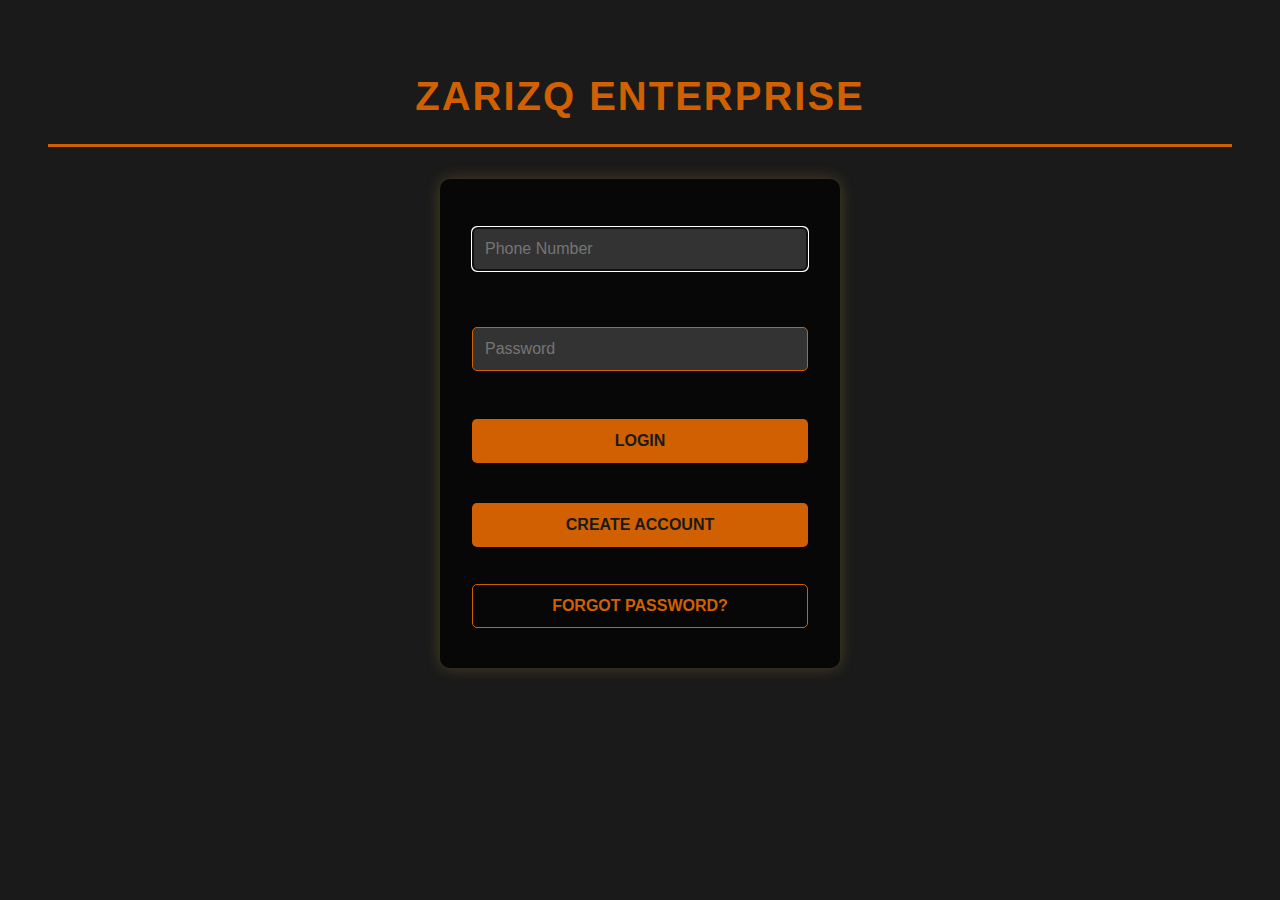
<file: password-reset.html>
<!DOCTYPE html>
<html>
<head>
  <title>Reset Password - ZARIZQ ENTERPRISE</title>
  <link rel="stylesheet" href="styles/main.css">
  <style>
    .password-reset-page {
      max-width: 500px;
      animation: fadeIn 0.3s ease-in;
    }

    .loader {
      border: 2px solid #f3f3f3;
      border-top: 2px solid var(--gold);
      border-radius: 50%;
      width: 16px;
      height: 16px;
      animation: spin 0.8s linear infinite;
      display: inline-block;
      vertical-align: middle;
      margin-right: 8px;
    }

    .status-message {
      padding: 12px;
      margin: 15px 0;
      border-radius: 5px;
      text-align: center;
      font-size: 14px;
      display: none;
    }

    .status-message.success {
      background: rgba(0, 200, 81, 0.1);
      border: 1px solid #00C851;
      color: #00C851;
    }

    .status-message.error {
      background: rgba(255, 68, 68, 0.1);
      border: 1px solid #ff4444;
      color: #ff4444;
    }

    @keyframes spin {
      0% { transform: rotate(0deg); }
      100% { transform: rotate(360deg); }
    }

    @keyframes fadeIn {
      from { opacity: 0; transform: translateY(-10px); }
      to { opacity: 1; transform: translateY(0); }
    }

    body {
  min-height: 100vh;
  display: flex;
  flex-direction: column;
}

.container {
  flex: 1;
}
  </style>
</head>
<body>
  <div class="container password-reset-page">
    <h1>Reset Password</h1>
    
    <div class="input-group">
      <input type="password" 
             id="newPassword" 
             placeholder="New password (6+ chars, 1 uppercase, 1 number)"
             pattern="^(?=.*[A-Z])(?=.*\d).{6,}$" 
             required>
      <div class="error-message" id="newPasswordError"></div>
    </div>
    
    <div class="input-group">
      <input type="password" 
             id="confirmNewPassword" 
             placeholder="Confirm new password" 
             required>
      <div class="error-message" id="confirmPasswordError"></div>
    </div>
    
    <button id="resetBtn" onclick="handlePasswordReset()">Reset Password</button>
    <button class="secondary-btn" onclick="handleLogout()">Cancel</button>
    
    <div id="resetStatus" class="status-message"></div>
  </div>

  <script src="scripts/app.js"></script>
  <script>
    function handlePasswordReset() {
      // Clear previous errors
      document.querySelectorAll('.error-message').forEach(el => el.textContent = '');
      const statusElement = document.getElementById('resetStatus');
      statusElement.className = '';
      statusElement.textContent = '';

      // Get inputs
      const newPass = document.getElementById('newPassword').value;
      const confirmPass = document.getElementById('confirmNewPassword').value;
      const userData = JSON.parse(sessionStorage.getItem('userData'));

      // Validate inputs
      let isValid = true;
      if (!validatePassword(newPass)) {
        showError('Invalid password format', 'newPasswordError');
        isValid = false;
      }
      if (newPass !== confirmPass) {
        showError('Passwords do not match', 'confirmPasswordError');
        isValid = false;
      }
      if (!isValid) return;

      // Show loading state
      const btn = document.getElementById('resetBtn');
      const originalText = btn.innerHTML;
      btn.disabled = true;
      btn.innerHTML = '<div class="loader"></div> Processing...';

      // Create JSONP request
      const callbackName = `jsonp_${Date.now()}`;
      const script = document.createElement('script');
      script.src = `${CONFIG.GAS_URL}?action=forcePasswordReset&phone=${encodeURIComponent(userData.phone)}&newPassword=${encodeURIComponent(newPass)}&callback=${callbackName}`;

      window[callbackName] = (response) => {
        // Cleanup
        delete window[callbackName];
        document.body.removeChild(script);
        btn.disabled = false;
        btn.innerHTML = originalText;

        // Handle response
        statusElement.style.display = 'block';
        if (response.success) {
          statusElement.className = 'status-message success';
          statusElement.textContent = 'Password updated! Redirecting...';
          setTimeout(() => {
            sessionStorage.removeItem('userData');
            safeRedirect('login.html');
          }, 2000);
        } else {
          statusElement.className = 'status-message error';
          statusElement.textContent = response.message || 'Password reset failed';
        }
      };

      document.body.appendChild(script);
    }

    function handleLogout() {
      sessionStorage.removeItem('userData');
      safeRedirect('login.html');
    }

    // Initialize session check
    document.addEventListener('DOMContentLoaded', () => {
      const userData = JSON.parse(sessionStorage.getItem('userData'));
      if (!userData || !userData.tempPassword) {
        safeRedirect('login.html');
      }
    });
  </script>
</body>
</html>
</file>
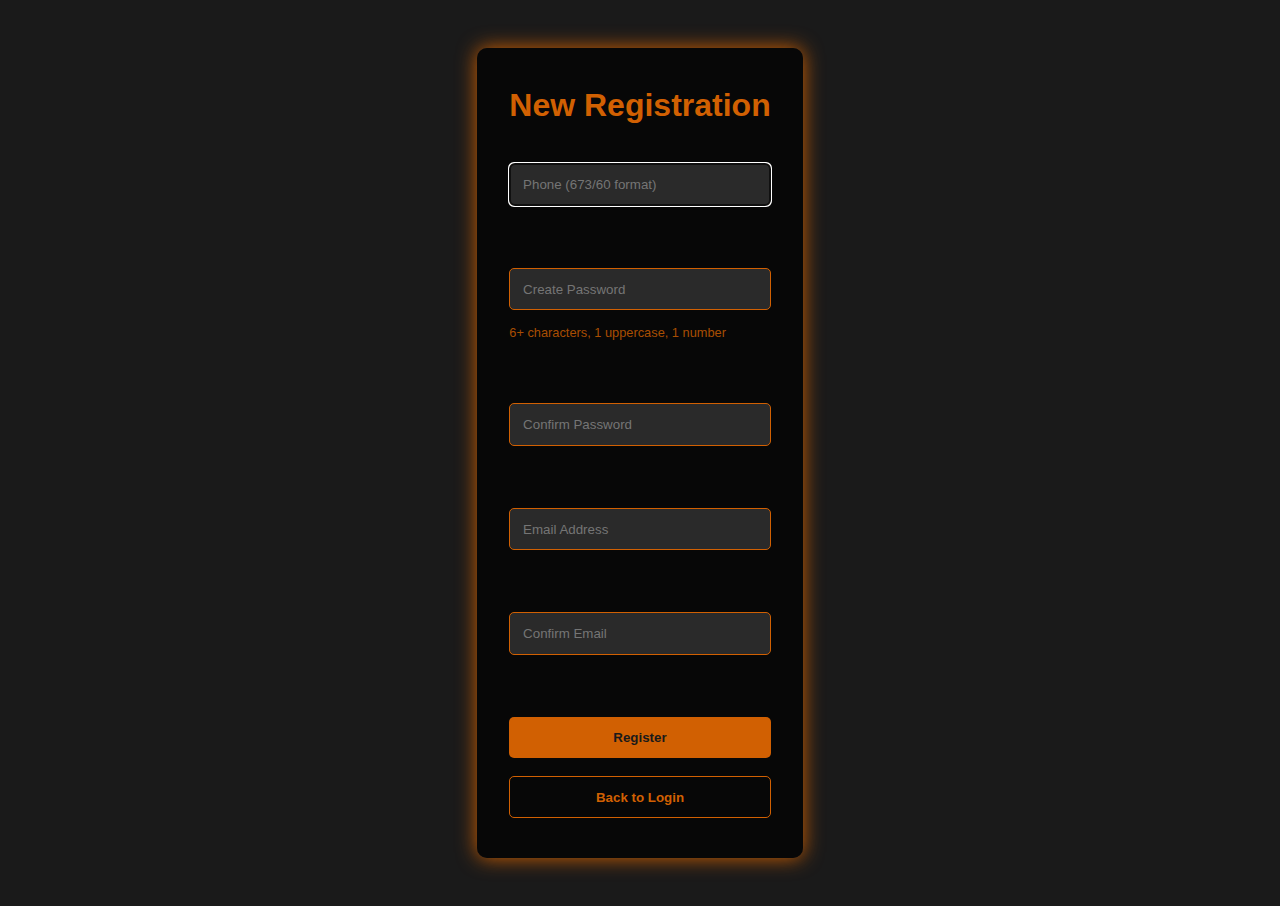
<file: register.html>
<!DOCTYPE html>
<html>
<head>
  <base target="_top">
  <title>Register - ZA RIZQ Enterprise</title>
  <link rel="stylesheet" href="styles/main.css">
  <style>
    .registration-page {
      max-width: 500px;
      animation: slideUp 0.3s ease-out;
    }

    .password-rules {
      font-size: 0.8em;
      color: var(--gold);
      margin: 5px 0 10px;
      opacity: 0.8;
    }

    .status-message {
      padding: 12px;
      margin: 15px 0;
      border-radius: 5px;
      text-align: center;
      font-size: 14px;
      display: none;
    }

    .status-message.success {
      background: rgba(0, 200, 81, 0.1);
      border: 1px solid #00C851;
      color: #00C851;
      display: block;
    }

    .status-message.error {
      background: rgba(255, 68, 68, 0.1);
      border: 1px solid #ff4444;
      color: #ff4444;
      display: block;
    }

    @keyframes slideUp {
      from { opacity: 0; transform: translateY(20px); }
      to { opacity: 1; transform: translateY(0); }
    }

    @media (max-width: 480px) {
      .registration-page {
        padding: 15px;
      }
      
      input {
        padding: 10px;
        font-size: 14px;
      }
      
      button {
        padding: 10px;
        font-size: 14px;
      }
    }
    
    body {
      min-height: 100vh;
      display: flex;
      flex-direction: column;
    }

    .container {
      flex: 1;
    }
    
    .button-loader {
      border: 2px solid #f3f3f3;
      border-top: 2px solid var(--gold);
      border-radius: 50%;
      width: 16px;
      height: 16px;
      animation: spin 0.8s linear infinite;
      display: inline-block;
      vertical-align: middle;
      margin-right: 8px;
    }

    @keyframes spin {
      0% { transform: rotate(0deg); }
      100% { transform: rotate(360deg); }
    }
  </style>
</head>
<body>
  <div class="container registration-page">
    <h1>New Registration</h1>
    
    <div class="input-group">
      <input type="tel" 
             id="regPhone" 
             placeholder="Phone (673/60 format)" 
             pattern="^(673\d{7,}|60\d{9,})$" 
             required>
      <div class="error-message" id="phoneError"></div>
    </div>

    <div class="input-group">
      <input type="password" 
             id="regPassword" 
             placeholder="Create Password"
             pattern="^(?=.*[A-Z])(?=.*\d).{6,}$" 
             required>
      <div class="password-rules">6+ characters, 1 uppercase, 1 number</div>
      <div class="error-message" id="passError"></div>
    </div>

    <div class="input-group">
      <input type="password" 
             id="regConfirmPass" 
             placeholder="Confirm Password" 
             required>
      <div class="error-message" id="confirmPassError"></div>
    </div>

    <div class="input-group">
      <input type="email" 
             id="regEmail" 
             placeholder="Email Address" 
             required>
      <div class="error-message" id="emailError"></div>
    </div>

    <div class="input-group">
      <input type="email" 
             id="regConfirmEmail" 
             placeholder="Confirm Email" 
             required>
      <div class="error-message" id="confirmEmailError"></div>
    </div>

    <button onclick="handleRegistration()">Register</button>
    <button class="secondary-btn" onclick="safeRedirect('login.html')" style="margin-top: 10px;">Back to Login</button>

    <div id="registrationStatus" class="status-message"></div>
  </div>

  <script src="scripts/app.js"></script>
  <script>
    function handleRegistration() {
      const btn = document.querySelector('.registration-page button');
      const originalText = btn.innerHTML;
      btn.disabled = true;
      btn.innerHTML = '<div class="button-loader"></div> Registering...';

      // Clear previous errors
      document.querySelectorAll('.error-message').forEach(el => el.textContent = '');
      const statusElement = document.getElementById('registrationStatus');
      statusElement.className = '';
      statusElement.textContent = '';

      // Validate form first
      if (!validateRegistrationForm()) {
        btn.disabled = false;
        btn.innerHTML = originalText;
        return;
      }

      // Get form values
      const phone = document.getElementById('regPhone').value;
      const password = document.getElementById('regPassword').value;
      const email = document.getElementById('regEmail').value;

      // Create JSONP request - EXACT Mark 1 approach
      const callbackName = `jsonp_${Date.now()}`;
      const script = document.createElement('script');
      
      // Mark 1 approach with crossorigin attribute
      script.crossOrigin = 'anonymous';
      script.src = `${CONFIG.GAS_URL}?action=createAccount&phone=${encodeURIComponent(phone)}&password=${encodeURIComponent(password)}&email=${encodeURIComponent(email)}&callback=${callbackName}`;

      window[callbackName] = (response) => {
        // Cleanup and restore button - EXACT Mark 1 approach
        btn.disabled = false;
        btn.innerHTML = originalText;

        // Handle response
        if (response.success) {
          statusElement.className = 'status-message success';
          statusElement.textContent = 'Registration successful! Redirecting...';
          setTimeout(() => safeRedirect('login.html'), 1500);
        } else {
          statusElement.className = 'status-message error';
          statusElement.textContent = response.message || 'Registration failed';
        }
        
        // Remove script and cleanup
        if (script.parentNode) {
          document.body.removeChild(script);
        }
        delete window[callbackName];
      };

      // Error handling - Mark 1 approach
      script.onerror = function() {
        btn.disabled = false;
        btn.innerHTML = originalText;
        statusElement.className = 'status-message error';
        statusElement.textContent = 'Network error. Please try again.';
        if (script.parentNode) {
          document.body.removeChild(script);
        }
        delete window[callbackName];
      };

      document.body.appendChild(script);
    }

    // Real-time validation functions
    function validatePhone(phone) {
      const regex = /^(673\d{7,}|60\d{9,})$/;
      return regex.test(phone);
    }

    function validatePassword(password) {
      const regex = /^(?=.*[A-Z])(?=.*\d).{6,}$/;
      return regex.test(password);
    }

    function validateEmail(email) {
      const regex = /^[^\s@]+@[^\s@]+\.[^\s@]+$/;
      return regex.test(email);
    }

    // EXACT Mark 1 validation function
    function validateRegistrationForm() {
      const phone = document.getElementById('regPhone').value;
      const password = document.getElementById('regPassword').value;
      const confirmPassword = document.getElementById('regConfirmPass').value;
      const email = document.getElementById('regEmail').value;
      const confirmEmail = document.getElementById('regConfirmEmail').value;

      let isValid = true;
      document.querySelectorAll('.error-message').forEach(el => el.textContent = '');

      if (!validatePhone(phone)) {
        document.getElementById('phoneError').textContent = 'Invalid phone format';
        isValid = false;
      }

      if (!validatePassword(password)) {
        document.getElementById('passError').textContent = '6+ chars, 1 uppercase, 1 number';
        isValid = false;
      }

      if (password !== confirmPassword) {
        document.getElementById('confirmPassError').textContent = 'Passwords mismatch';
        isValid = false;
      }

      if (!validateEmail(email)) {
        document.getElementById('emailError').textContent = 'Invalid email format';
        isValid = false;
      }

      if (email !== confirmEmail) {
        document.getElementById('confirmEmailError').textContent = 'Emails mismatch';
        isValid = false;
      }

      return isValid;
    }

    document.getElementById('regPhone').addEventListener('input', function() {
      document.getElementById('phoneError').textContent = 
        !validatePhone(this.value) ? 'Invalid phone format' : '';
    });

    document.getElementById('regPassword').addEventListener('input', function() {
      document.getElementById('passError').textContent = 
        !validatePassword(this.value) ? '6+ chars, 1 uppercase, 1 number' : '';
    });

    document.getElementById('regConfirmPass').addEventListener('input', function() {
      document.getElementById('confirmPassError').textContent = 
        this.value !== document.getElementById('regPassword').value ? 'Passwords mismatch' : '';
    });

    document.getElementById('regEmail').addEventListener('input', function() {
      document.getElementById('emailError').textContent = 
        !validateEmail(this.value) ? 'Invalid email format' : '';
    });

    document.getElementById('regConfirmEmail').addEventListener('input', function() {
      document.getElementById('confirmEmailError').textContent = 
        this.value !== document.getElementById('regEmail').value ? 'Emails mismatch' : '';
    });
  </script>
</body>
</html>
</file>
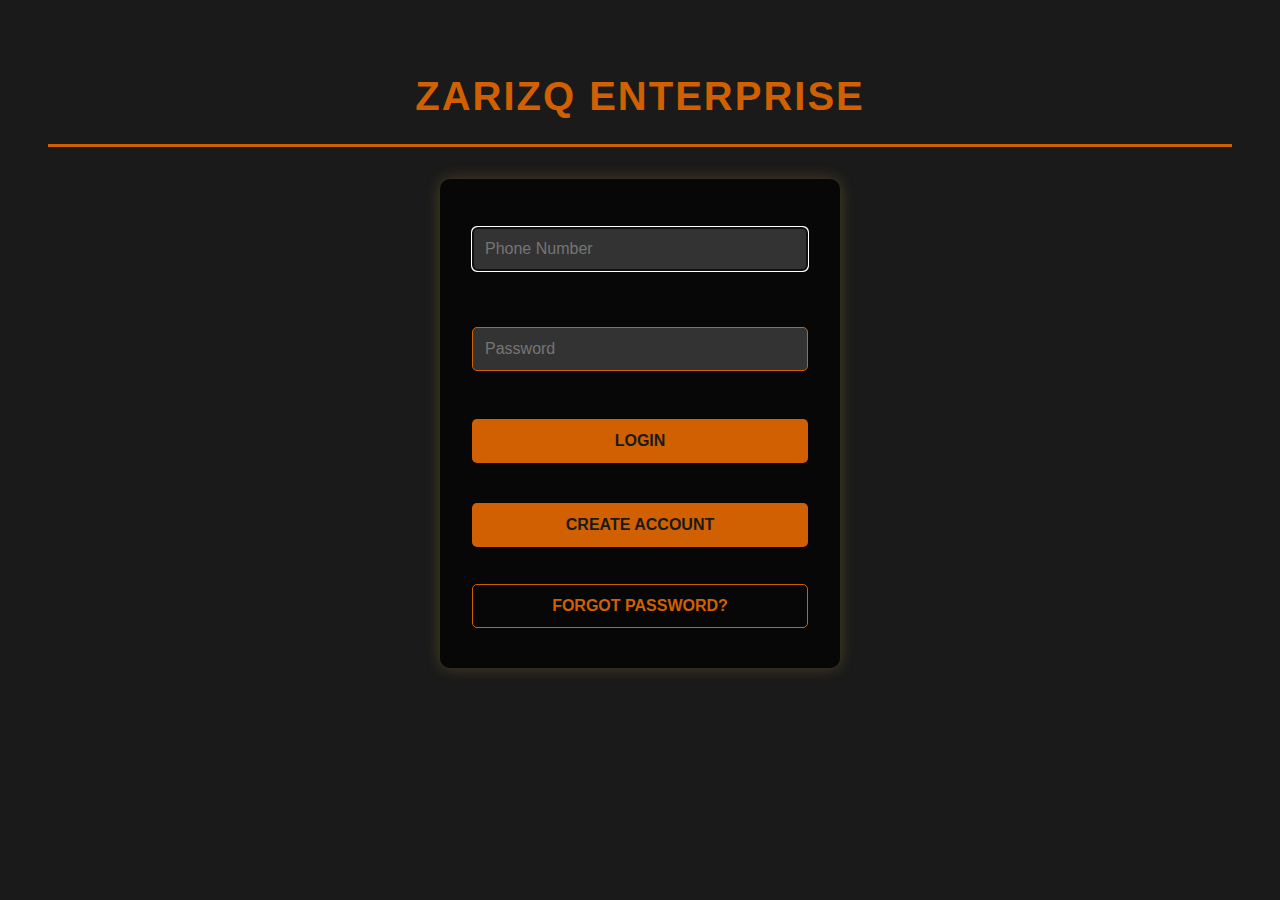
<file: track-parcel.html>
<!DOCTYPE html>
<html>
<head>
  <base target="_top">
  <title>Track Parcel - ZA RIZQ Enterprise</title>
  <link rel="stylesheet" href="styles/main.css">
  <style>
    /* Global styles */
    * {
      margin: 0;
      padding: 0;
      box-sizing: border-box;
    }
    
    body {
      background: linear-gradient(135deg, #0a0a0a 0%, #1a1a1a 100%);
      color: #ffffff;
      font-family: -apple-system, BlinkMacSystemFont, 'Segoe UI', Roboto, sans-serif;
      min-height: 100vh;
      padding: 20px;
    }
    
    .container {
      max-width: 1200px;
      margin: 0 auto;
      padding: 20px;
    }
    
    h1 {
      color: #d4af37;
      text-align: center;
      margin-bottom: 30px;
      font-size: 2.5rem;
      text-shadow: 0 2px 10px rgba(212, 175, 55, 0.3);
    }
    
    /* Error message styling */
    .error-message {
      background: rgba(255, 68, 68, 0.1);
      border: 1px solid #ff4444;
      border-radius: 5px;
      padding: 15px;
      margin-bottom: 20px;
      display: none;
      color: #ff4444;
    }
    
    /* Search container */
    .search-container {
      margin-bottom: 30px;
    }
    
    .search-box {
      width: 100%;
      padding: 15px 20px;
      background: #2a2a2a;
      border: 1px solid #d4af37;
      color: #ffffff;
      border-radius: 8px;
      font-size: 16px;
      transition: all 0.3s ease;
    }
    
    .search-box:focus {
      outline: none;
      box-shadow: 0 0 0 2px rgba(212, 175, 55, 0.3);
      border-color: #d4af37;
    }
    
    .search-box::placeholder {
      color: #888;
    }
    
    /* Tracking layout */
    .track-parcel-page { 
      max-width: 1000px; 
      animation: fadeIn 0.3s ease-in; 
    }
    
    .tracking-layout { 
      display: grid; 
      grid-template-columns: 1fr 2fr; 
      gap: 30px; 
      margin-top: 20px; 
      min-height: 65vh; 
    }
    
    /* Panels */
    .tracking-list-panel, .details-panel { 
      background: rgba(255, 255, 255, 0.03); 
      border-radius: 12px; 
      padding: 25px; 
      border: 1px solid rgba(212, 175, 55, 0.2);
      box-shadow: 0 8px 32px rgba(0, 0, 0, 0.3);
    }
    
    .panel-title {
      color: #d4af37;
      font-size: 1.3rem;
      margin-bottom: 20px;
      padding-bottom: 10px;
      border-bottom: 2px solid rgba(212, 175, 55, 0.3);
    }
    
    /* Tracking list container */
    .tracking-items-container { 
      height: calc(100% - 40px); 
      overflow-y: auto;
      padding-right: 10px;
    }
    
    /* Custom scrollbar */
    .tracking-items-container::-webkit-scrollbar {
      width: 8px;
    }
    
    .tracking-items-container::-webkit-scrollbar-track {
      background: rgba(255, 255, 255, 0.05);
      border-radius: 4px;
    }
    
    .tracking-items-container::-webkit-scrollbar-thumb {
      background: rgba(212, 175, 55, 0.5);
      border-radius: 4px;
    }
    
    .tracking-items-container::-webkit-scrollbar-thumb:hover {
      background: rgba(212, 175, 55, 0.7);
    }
    
    /* Tracking items - REMOVED TIMESTAMP */
    .tracking-item { 
      padding: 15px; 
      margin: 10px 0; 
      background: rgba(255, 255, 255, 0.05); 
      border-radius: 8px; 
      cursor: pointer; 
      transition: all 0.3s ease;
      border: 1px solid transparent;
      display: flex;
      justify-content: space-between;
      align-items: center;
    }
    
    .tracking-item.active { 
      background: rgba(255, 215, 0, 0.1); 
      border-left: 4px solid #d4af37;
      border-color: rgba(212, 175, 55, 0.3);
      transform: translateX(5px);
    }
    
    .tracking-item:hover { 
      background: rgba(255, 255, 255, 0.08); 
      transform: translateX(3px); 
      border-color: rgba(212, 175, 55, 0.2);
    }
    
    .tracking-number { 
      color: #d4af37; 
      font-size: 15px; 
      font-weight: 600; 
      display: flex;
      align-items: center;
      gap: 10px;
    }
    
    .status-indicator {
      display: inline-block;
      width: 12px;
      height: 12px;
      border-radius: 50%;
      margin-right: 8px;
    }
    
    .status-pending { background: #ffbb33; }
    .status-transit { background: #33b5e5; }
    .status-delivered { background: #00C851; }
    .status-hold { background: #ff4444; }
    .status-unknown { background: #888; }
    
    /* Details panel - FIXED FOR MOBILE */
    .details-content {
      display: none;
      height: calc(100% - 40px); /* Account for panel title */
    }
    
    .detail-column { 
      display: flex; 
      flex-direction: column; 
      gap: 15px; 
      height: 100%;
      overflow-y: auto;
      padding-right: 5px;
    }
    
    .detail-item { 
      display: flex; 
      flex-direction: column; 
      align-items: center; 
      gap: 10px; 
      min-height: 70px; /* Ensure consistent height */
    }
    
    .detail-value { 
      font-size: 15px; 
      color: #e0e0e0; 
      padding: 15px; 
      background: rgba(0, 0, 0, 0.25); 
      border-radius: 8px; 
      width: 100%; 
      text-align: center;
      border: 1px solid rgba(255, 255, 255, 0.1);
      word-break: break-word;
      box-sizing: border-box;
    }
    
    .detail-value strong { 
      color: #d4af37; 
      margin-right: 10px; 
      font-weight: 600;
    }
    
    /* Empty states */
    .empty-state { 
      text-align: center; 
      padding: 40px 20px; 
      color: #888; 
      font-size: 1.1rem;
    }
    
    .empty-state i {
      font-size: 48px;
      margin-bottom: 15px;
      opacity: 0.5;
    }
    
    .loading-message {
      text-align: center;
      padding: 30px;
      color: #d4af37;
      font-size: 1.1rem;
    }
    
    /* Button group styles - ADDED MARGIN TOP FOR MOBILE */
    .button-group {
      display: flex;
      gap: 20px;
      margin-top: 40px;
      flex-wrap: wrap;
      justify-content: center;
    }
    
    .gold-button {
      background: linear-gradient(135deg, #d4af37, #b8941f);
      color: #000000;
      padding: 16px 32px;
      border: none;
      border-radius: 8px;
      cursor: pointer;
      font-weight: 600;
      font-size: 16px;
      transition: all 0.3s ease;
      flex: 1;
      min-width: 250px;
      text-align: center;
      box-shadow: 0 4px 15px rgba(212, 175, 55, 0.3);
    }
    
    .gold-button:hover {
      background: linear-gradient(135deg, #b8941f, #d4af37);
      transform: translateY(-3px);
      box-shadow: 0 8px 25px rgba(212, 175, 55, 0.4);
    }
    
    .gold-button:active {
      transform: translateY(-1px);
    }
    
    .secondary-button {
      background: rgba(42, 42, 42, 0.8);
      color: #ffffff;
      padding: 16px 32px;
      border: 1px solid #444;
      border-radius: 8px;
      cursor: pointer;
      font-weight: 600;
      font-size: 16px;
      transition: all 0.3s ease;
      flex: 1;
      min-width: 250px;
      text-align: center;
    }
    
    .secondary-button:hover {
      background: rgba(51, 51, 51, 0.9);
      border-color: #d4af37;
      transform: translateY(-2px);
      box-shadow: 0 5px 15px rgba(0, 0, 0, 0.3);
    }
    
    .secondary-button:active {
      transform: translateY(0);
    }
    
    /* Loading overlay */
    .loading-overlay {
      position: fixed;
      top: 0;
      left: 0;
      width: 100%;
      height: 100%;
      background: rgba(0, 0, 0, 0.9);
      display: none;
      justify-content: center;
      align-items: center;
      z-index: 9999;
      flex-direction: column;
      gap: 20px;
    }
    
    .loading-spinner {
      width: 60px;
      height: 60px;
      border: 4px solid rgba(212, 175, 55, 0.2);
      border-top: 4px solid #d4af37;
      border-radius: 50%;
      animation: spin 1s linear infinite;
    }
    
    .loading-text {
      color: #d4af37;
      font-size: 1.2rem;
      font-weight: 500;
    }
    
    /* Animations */
    @keyframes fadeIn { 
      from { opacity: 0; transform: translateY(-10px); } 
      to { opacity: 1; transform: translateY(0); } 
    }
    
    @keyframes spin {
      0% { transform: rotate(0deg); }
      100% { transform: rotate(360deg); }
    }
    
    /* Responsive design - FIXED MOBILE LAYOUT */
    @media (max-width: 1024px) {
      .container {
        padding: 15px;
      }
      
      .tracking-layout {
        gap: 20px;
      }
    }
    
    @media (max-width: 768px) { 
      h1 {
        font-size: 2rem;
      }
      
      .tracking-layout { 
        grid-template-columns: 1fr; 
        height: auto; 
        gap: 30px;
        /* IMPORTANT: Add bottom margin to prevent overlap */
        margin-bottom: 40px;
      } 
      
      /* REMOVED fixed height, using auto with min-height */
      .tracking-list-panel, .details-panel { 
        height: auto;
        min-height: 350px;
        max-height: 450px;
        display: flex;
        flex-direction: column;
      } 
      
      .tracking-items-container {
        flex: 1;
        min-height: 300px;
      }
      
      /* FIXED: Details panel for mobile */
      .details-content {
        display: none;
        flex: 1;
        overflow-y: auto;
      }
      
      .detail-column {
        padding-bottom: 20px; /* Add padding at bottom */
      }
      
      .detail-value { 
        font-size: 14px; 
        padding: 12px;
        margin-bottom: 0;
      }
      
      /* Button group fixes for mobile */
      .button-group {
        flex-direction: column;
        gap: 15px;
        margin-top: 30px; /* Reduced margin on mobile */
        position: relative;
        z-index: 1; /* Ensure buttons are above content */
      }
      
      .gold-button, .secondary-button {
        width: 100%;
        min-width: auto;
        padding: 14px 20px;
      }
    }
    
    @media (max-width: 480px) {
      body {
        padding: 10px;
      }
      
      .container {
        padding: 10px;
      }
      
      .tracking-list-panel, .details-panel {
        padding: 15px;
        min-height: 320px;
        max-height: 400px;
      }
      
      .button-group {
        margin-top: 25px;
        margin-bottom: 10px;
      }
      
      /* Ensure content doesn't overflow */
      .details-panel {
        overflow: hidden;
      }
      
      .detail-column {
        gap: 12px;
      }
      
      .detail-item {
        min-height: 65px;
      }
    }
    
    /* Icon styling */
    .fas {
      font-family: "Font Awesome 5 Free";
      font-weight: 900;
    }
    
    .fa-box-open:before {
      content: "📦";
      font-family: initial;
    }
  </style>
</head>
<body>
<div class="container track-parcel-page">
  <h1>📦 Track My Parcel</h1>

  <div id="connectionError" class="error-message" style="display: none;"></div>

  <div class="search-container">
    <input type="text" 
           id="searchInput" 
           placeholder="🔍 Search tracking numbers..."
           class="search-box">
  </div>

  <div class="tracking-layout">
    <div class="tracking-list-panel">
      <h3 class="panel-title">Tracking Numbers</h3>
      <div id="trackingList" class="tracking-items-container">
        <div class="loading-message">⏳ Loading parcels...</div>
      </div>
    </div>

    <div class="details-panel">
      <h3 class="panel-title">Parcel Details</h3>
      <div id="parcelDetails" class="details-content">
        <div class="detail-column" id="detailContainer"></div>
      </div>
      <div id="noDetails" class="empty-state">
        📋 Select a tracking number to view details
      </div>
    </div>
  </div>

  <!-- BUTTON GROUP - FIXED POSITIONING -->
  <div class="button-group">
    <button class="gold-button" onclick="safeRedirect('parcel-declaration.html')">
      📦 Go to Declare Parcel
    </button>
    <button class="secondary-button" onclick="safeRedirect('dashboard.html')">
      ← Back to Dashboard
    </button>
  </div>
  
  <div id="loadingOverlay" class="loading-overlay">
    <div class="loading-spinner"></div>
    <div class="loading-text">Loading Parcel Data...</div>
  </div>
</div>

<script src="scripts/app.js"></script>
<script>
  // Global variables
  let allParcels = [];
  let selectedParcel = null;

  // Function to show loading overlay
  function showLoading(show = true, message = 'Loading Parcel Data...') {
    const loader = document.getElementById('loadingOverlay');
    const textElement = loader.querySelector('.loading-text');
    
    if (textElement) {
      textElement.textContent = message;
    }
    
    loader.style.display = show ? 'flex' : 'none';
  }

  // Function to show error messages
  function showError(message, targetId = 'connectionError') {
    const errorElement = document.getElementById(targetId);
    if (errorElement) {
      errorElement.textContent = message;
      errorElement.style.display = 'block';
      
      // Auto-hide after 5 seconds
      setTimeout(() => {
        errorElement.style.display = 'none';
      }, 5000);
    }
  }

  // Main function to load parcel data
  async function loadParcelData() {
    try {
      showLoading(true, 'Loading your parcels...');
      
      // Check user session
      const userData = checkSession();
      if (!userData?.phone) {
        safeRedirect('login.html');
        return;
      }

      // Use JSONP pattern for cross-origin request
      const callbackName = `parcelCallback_${Date.now()}`;
      const url = `${CONFIG.GAS_URL}?callback=${callbackName}&action=getParcelData&phone=${encodeURIComponent(userData.phone)}`;

      const response = await new Promise((resolve, reject) => {
        // Create callback function
        window[callbackName] = (data) => {
          // Cleanup
          delete window[callbackName];
          const scriptElement = document.getElementById(callbackName);
          if (scriptElement) {
            scriptElement.remove();
          }
          resolve(data);
        };

        // Create and append script element
        const script = document.createElement('script');
        script.id = callbackName;
        script.src = url;
        script.onerror = (error) => {
          delete window[callbackName];
          script.remove();
          reject(new Error('Failed to load tracking data. Please check your connection.'));
        };
        
        document.head.appendChild(script);
        
        // Timeout after 30 seconds
        setTimeout(() => {
          if (window[callbackName]) {
            delete window[callbackName];
            script.remove();
            reject(new Error('Request timeout. Please try again.'));
          }
        }, 30000);
      });

      if (!response.success) {
        showError(response.message || 'Failed to load parcel data. Please try again.', 'connectionError');
        return;
      }

      // Store parcels
      allParcels = response.data || [];
      
      // FIX 1: Sort parcels by submittedTimestamp in DESCENDING order (newest first)
      allParcels.sort((a, b) => {
        const dateA = new Date(a.submittedTimestamp || 0);
        const dateB = new Date(b.submittedTimestamp || 0);
        return dateB - dateA; // Descending order
      });
      
      if (allParcels.length === 0) {
        document.getElementById('trackingList').innerHTML = `
          <div class="empty-state">
            <div style="font-size: 48px; margin-bottom: 15px;">📭</div>
            <p>No parcels found for your account</p>
            <p style="font-size: 0.9em; margin-top: 10px; color: #666;">
              Submit your first parcel declaration to get started
            </p>
          </div>
        `;
        return;
      }

      // Add searchable text index to each parcel
      allParcels = allParcels.map(parcel => ({
        ...parcel,
        searchIndex: `${parcel.trackingNumber || ''} ${parcel.status || ''} ${parcel.location || ''}`.toLowerCase()
      }));

      // Render the tracking list
      renderTrackingList(allParcels);
      
      // Show details panel
      document.getElementById('parcelDetails').style.display = 'flex';

    } catch (error) {
      console.error('Tracking load error:', error);
      showError(error.message || 'Connection failed. Please try again.', 'connectionError');
      
      // Show offline message
      document.getElementById('trackingList').innerHTML = `
        <div class="empty-state">
          <div style="font-size: 48px; margin-bottom: 15px;">📡</div>
          <p>Unable to load parcel data</p>
          <p style="font-size: 0.9em; margin-top: 10px; color: #666;">
            ${error.message || 'Please check your internet connection and try again'}
          </p>
        </div>
      `;
    } finally {
      showLoading(false);
    }
  }

  // Function to render tracking list - FIX 2: REMOVED TIMESTAMP
  function renderTrackingList(parcels) {
    const container = document.getElementById('trackingList');
    if (!container) return;

    if (parcels.length === 0) {
      container.innerHTML = `
        <div class="empty-state">
          <div style="font-size: 48px; margin-bottom: 15px;">🔍</div>
          <p>No matching parcels found</p>
          <p style="font-size: 0.9em; margin-top: 10px; color: #666;">
            Try a different search term
          </p>
        </div>
      `;
      return;
    }

    container.innerHTML = '';
    
    parcels.forEach((parcel, index) => {
      const item = document.createElement('div');
      item.className = `tracking-item`;
      item.dataset.index = index;
      
      // FIX 2: Simplified HTML - REMOVED TIMESTAMP
      item.innerHTML = `
        <div class="tracking-number">
          <span style="margin-right: 8px;">${getStatusIcon(parcel.status)}</span>
          ${parcel.trackingNumber || 'N/A'}
        </div>
        <span class="status-indicator ${getStatusClass(parcel.status)}" 
              title="${parcel.status || 'Unknown'}">
        </span>
      `;
      
      item.addEventListener('click', () => showParcelDetails(parcel, item));
      container.appendChild(item);
    });
  }

  // Helper function to get status icon
  function getStatusIcon(status) {
    const icons = {
      'pending': '',
      'in transit': '',
      'delivered': '',
      'customs hold': '',
      '': ''
    };
    return icons[status?.toLowerCase()] || '📦';
  }

  // Helper function to get status CSS class
  function getStatusClass(status) {
    const statusMap = {
      'pending': 'status-pending',
      'in transit': 'status-transit',
      'delivered': 'status-delivered',
      'customs hold': 'status-hold',
      '': 'status-unknown'
    };
    return statusMap[status?.toLowerCase()] || 'status-unknown';
  }

  // Function to show parcel details - FIX 3: BETTER MOBILE LAYOUT
  function showParcelDetails(parcel, clickedElement) {
    if (!parcel) return;
    
    const container = document.getElementById('detailContainer');
    if (!container) return;

    // Format the details
    container.innerHTML = `
      <div class="detail-item">
        <span class="detail-value">
          <strong>Tracking Number:</strong> ${parcel.trackingNumber || 'N/A'}
        </span>
      </div>
      <div class="detail-item">
        <span class="detail-value">
          <strong>Submitted:</strong> ${parcel.submittedTimestamp ? formatDate(parcel.submittedTimestamp) : 'N/A'}
        </span>
      </div>
      <div class="detail-item">
        <span class="detail-value">
          <strong>Status:</strong> ${parcel.status || 'N/A'}
        </span>
      </div>
      <div class="detail-item">
        <span class="detail-value">
          <strong>Last Location:</strong> ${parcel.location || 'N/A'}
        </span>
      </div>
      <div class="detail-item">
        <span class="detail-value">
          <strong>Estimated Delivery:</strong> ${parcel.estimatedDelivery || 'N/A'}
        </span>
      </div>
    `;

    // Update active state
    document.querySelectorAll('.tracking-item').forEach(item => {
      item.classList.remove('active');
    });
    
    if (clickedElement) {
      clickedElement.classList.add('active');
    }
    
    // Hide "no details" message
    document.getElementById('noDetails').style.display = 'none';
    document.getElementById('parcelDetails').style.display = 'flex';
    
    // FIX 3: Scroll to top of details for mobile
    if (window.innerWidth <= 768) {
      container.scrollTop = 0;
    }
  }

  // Format date function
  function formatDate(dateString) {
    try {
      const date = new Date(dateString);
      return date.toLocaleDateString('en-MY', {
        year: 'numeric',
        month: 'short',
        day: 'numeric',
        hour: '2-digit',
        minute: '2-digit'
      });
    } catch (error) {
      return dateString;
    }
  }

  // Initialize page
  document.addEventListener('DOMContentLoaded', () => {
    // Setup real-time search
    const searchInput = document.getElementById('searchInput');
    if (searchInput) {
      searchInput.addEventListener('input', (e) => {
        const term = e.target.value.toLowerCase().trim();
        if (term === '') {
          renderTrackingList(allParcels);
        } else {
          const filtered = allParcels.filter(parcel => 
            parcel.searchIndex.includes(term)
          );
          renderTrackingList(filtered);
        }
      });
    }

    // Load initial data
    loadParcelData().then(() => {
      // Auto-select first parcel if available (now sorted by newest first)
      if (allParcels.length > 0) {
        const firstItem = document.querySelector('.tracking-item');
        if (firstItem) {
          const index = parseInt(firstItem.dataset.index);
          if (!isNaN(index) && allParcels[index]) {
            // Use setTimeout to ensure DOM is ready
            setTimeout(() => {
              showParcelDetails(allParcels[index], firstItem);
            }, 100);
          }
        }
      }
    });

    // Add keyboard shortcut for search (Ctrl+F or Cmd+F)
    document.addEventListener('keydown', (e) => {
      if ((e.ctrlKey || e.metaKey) && e.key === 'f') {
        e.preventDefault();
        if (searchInput) {
          searchInput.focus();
        }
      }
    });
    
    // FIX 3: Handle window resize to prevent overlap
    window.addEventListener('resize', () => {
      // Force re-layout when window is resized
      if (selectedParcel && window.innerWidth <= 768) {
        const detailContainer = document.getElementById('detailContainer');
        if (detailContainer) {
          detailContainer.scrollTop = 0;
        }
      }
    });
  });

  // Make safeRedirect available globally
  window.safeRedirect = safeRedirect;
</script>
</body>
</html>
</file>
<file: styles/main.css>
/* ======== BASE STYLES ======== */
:root {
  --dark-bg: #1a1a1a;
  --gold: #D16002;  /* Changed to orange */
  --text-light: #ffffff;
  --hover-gold: #F8F2ED;  /* Light purple for hover */
  --error-red: #ff4444;
  --success-green: #00C851;
  --modal-bg: #1a1a1a;
  --section-bg: rgba(255,255,255,0.05);
  --input-bg: #2a2a2a;
}

* {
  box-sizing: border-box;
  margin: 0;
  padding: 0;
}

html {
  font-size: 16px;
  -webkit-text-size-adjust: 100%;
}

body {
  font-family: 'Arial', sans-serif;
  background-color: var(--dark-bg);
  color: var(--text-light);
  line-height: 1.6;
  min-height: 100vh;
  position: relative;
}

/* ======== FOOTER STYLES ======== */
.footer-text {
  text-align: center;
  margin: 2rem 0;
  padding: 1rem;
  color: #888;
  font-size: 0.9em;
  border-top: 1px solid rgba(197, 160, 71, 0.2);
}

.footer-text a {
  color: var(--gold);
  text-decoration: none;
  transition: opacity 0.3s ease;
}

.footer-text a:hover {
  opacity: 0.8;
  text-decoration: underline;
}

/* ======== COMMON COMPONENTS ======== */
.container {
  background: rgba(0, 0, 0, 0.7);
  padding: 2rem;
  border-radius: 10px;
  box-shadow: 0 0 20px var(--gold);
  margin: 1rem auto;
  max-width: 1200px;
}

h1, h2, h3 {
  color: var(--gold);
  margin-bottom: 1.5rem;
  text-align: center;
}

.input-group {
  margin-bottom: 1.5rem;
}

input, select, button, textarea {
  width: 100%;
  padding: 0.8rem;
  margin: 0.5rem 0;
  border: 1px solid var(--gold);
  border-radius: 5px;
  transition: all 0.3s ease;
  background-color: var(--input-bg);
  color: var(--text-light);
}

button {
  background-color: var(--gold);
  color: var(--dark-bg);
  font-weight: bold;
  cursor: pointer;
  border: none;
}

button:hover {
  opacity: 0.9;
}

.error-message {
  color: var(--error-red);
  font-size: 0.9em;
  min-height: 1.2em;
  display: block;
  margin-top: 0.3rem;
}

.inline-error {
  color: #ff4444;
  background: #ff444422;
  padding: 12px;
  border-radius: 4px;
  margin: 15px 0;
  text-align: center;
  display: none;
  border: 1px solid #ff444466;
  font-size: 0.9em;
}

/* ======== FORM STYLES ======== */
.form-group {
  margin-bottom: 1.5rem;
}

.form-group label {
  display: block;
  margin-bottom: 0.5rem;
  color: var(--gold);
}

.form-text {
  display: block;
  font-size: 0.8em;
  color: #888;
  margin-top: 0.3rem;
}

textarea {
  resize: vertical;
  min-height: 100px;
}

select {
  appearance: none;
  background-image: url("data:image/svg+xml;charset=US-ASCII,%3Csvg%20xmlns%3D%22http%3A%2F%2Fwww.w3.org%2F2000%2Fsvg%22%20width%3D%22292.4%22%20height%3D%22292.4%22%3E%3Cpath%20fill%3D%22%23c5a047%22%20d%3D%22M287%2069.4a17.6%2017.6%200%200%200-13-5.4H18.4c-5%200-9.3%201.8-12.9%205.4A17.6%2017.6%200%200%200%200%2082.2c0%205%201.8%209.3%205.4%2012.9l128%20127.9c3.6%203.6%207.8%205.4%2012.8%205.4s9.2-1.8%2012.8-5.4L287%2095c3.5-3.5%205.4-7.8%205.4-12.8%200-5-1.9-9.2-5.5-12.8z%22%2F%3E%3C%2Fsvg%3E");
  background-repeat: no-repeat;
  background-position: right 0.7rem top 50%;
  background-size: 0.65em auto;
}

/* Style for dropdown options (desktop) */
select option {
  background-color: #333; /* dark background for the dropdown list */
  color: #fff;            /* light text */
}

/* ======== PARCEL DECLARATION SPECIFIC ======== */
.declaration-form .input-group {
  margin-bottom: 1.8rem;
}

#fileUpload {
  border: 1px dashed var(--gold);
  padding: 1rem;
  background: rgba(255,215,0,0.05);
}

#message {
  padding: 1rem;
  margin: 1.5rem 0;
  border-radius: 5px;
  font-size: 0.9em;
}

#message.success {
  background: rgba(0, 200, 81, 0.1);
  border: 1px solid var(--success-green);
  color: var(--success-green);
}

#message.error {
  background: rgba(255, 68, 68, 0.1);
  border: 1px solid var(--error-red);
  color: var(--error-red);
}

#message.pending {
  background: rgba(255, 193, 7, 0.1);
  border: 1px solid #ffc107;
  color: #ffc107;
}

#error-message.status-message {
  background: rgba(255, 193, 7, 0.1);
  border: 1px solid #ffc107;
  color: #ffc107;
}

#error-message.status-message.success {
  background: rgba(0, 200, 81, 0.1);
  border: 1px solid #00C851;
  color: #00C851;
}

/* ======== DASHBOARD STYLES ======== */
.thumbnail-container {
  display: grid;
  gap: 20px;
  grid-template-columns: repeat(auto-fit, minmax(250px, 1fr));
}

.thumbnail {
  background: var(--section-bg);
  padding: 1.5rem;
  border-radius: 8px;
  cursor: pointer;
  transition: transform 0.3s ease;
  border: 1px solid var(--gold);
}

.thumbnail:hover {
  transform: translateY(-3px);
  box-shadow: 0 5px 15px rgba(197, 160, 71, 0.2);
}

/* ======== MODAL STYLES ======== */
.welcome-modal {
  position: fixed;
  top: 0;
  left: 0;
  width: 100%;
  height: 100%;
  background-color: rgba(0,0,0,0.9);
  z-index: 9999;
  overflow-y: auto;
}

.welcome-content {
  background-color: var(--modal-bg);
  margin: 2% auto;
  padding: 2rem;
  border: 2px solid var(--gold);
  border-radius: 10px;
  max-width: 800px;
  position: relative;
}

.modal-section {
  margin: 1.5rem 0;
  padding: 1rem;
  background: var(--section-bg);
  border-radius: 5px;
}

/* ======== TRACKING PAGE STYLES ======== */
.tracking-layout {
  display: grid;
  gap: 20px;
  grid-template-columns: 1fr 2fr;
  height: 70vh;
  min-height: 500px;
}

.tracking-list-panel {
  display: flex;
  flex-direction: column;
  background: rgba(255,255,255,0.05);
  border-radius: 8px;
  padding: 15px;
  height: 100%;
  overflow: hidden;
}

.tracking-items-container {
  flex: 1;
  overflow-y: auto;
  padding-right: 8px;
  max-height: calc(100% - 40px);
}

.tracking-items-container::-webkit-scrollbar {
  width: 10px;
  background-color: rgba(0,0,0,0.1);
}

.tracking-items-container::-webkit-scrollbar-thumb {
  background-color: var(--gold);
  border-radius: 5px;
  border: 2px solid rgba(0,0,0,0.1);
}

.tracking-items-container::-webkit-scrollbar-thumb:hover {
  background-color: var(--hover-gold);
}

.tracking-item {
  padding: 12px;
  margin: 8px 0;
  background: rgba(255,255,255,0.05);
  border-radius: 4px;
  cursor: pointer;
  transition: all 0.3s ease;
  min-height: 50px;
  display: flex;
  justify-content: space-between;
  align-items: center;
}

.tracking-item.active {
  background: rgba(255,215,0,0.1);
  border-left: 3px solid var(--gold);
}

.status-indicator {
  width: 12px;
  height: 12px;
  border-radius: 50%;
  display: inline-block;
}

.status-pending { background: #ffc107; }
.status-transit { background: #17a2b8; }
.status-delivered { background: #28a745; }
.status-hold { background: #dc3545; }

/* ======== MOBILE STYLES ======== */
@media screen and (max-width: 768px) {
  body {
    padding: 0.5rem !important;
  }
  
  .container {
    width: 95% !important;
    padding: 1rem !important;
    margin: 0.5rem auto !important;
  }
  
  input, button, select {
    font-size: 16px !important;
    padding: 12px !important;
    min-height: 44px;
  }
  
  .thumbnail-container {
    grid-template-columns: 1fr;
  }
  
  .welcome-content {
    width: 95% !important;
    margin: 10px auto !important;
    padding: 15px !important;
  }

  .tracking-layout {
    grid-template-columns: 1fr;
    height: auto;
    min-height: unset;
  }

  .tracking-list-panel {
    height: 60vh;
    min-height: 300px;
  }

  .tracking-items-container {
    max-height: calc(100% - 30px);
  }
}

/* ======== DESKTOP OVERRIDES ======== */
@media screen and (min-width: 769px) {
  body.desktop-view {
    padding: 2rem;
  }
  
  .declaration-form {
    max-width: 800px;
    margin: 0 auto;
  }
}

/* ======== UTILITY CLASSES ======== */
.gold-text {
  color: var(--gold) !important;
}

.text-center {
  text-align: center;
}

.hidden {
  display: none !important;
}

.loading-overlay {
  position: fixed;
  top: 0;
  left: 0;
  width: 100%;
  height: 100%;
  background: rgba(0,0,0,0.7);
  display: none;
  justify-content: center;
  align-items: center;
  z-index: 1000;
}

.loading-spinner {
  border: 4px solid #f3f3f3;
  border-top: 4px solid var(--gold);
  border-radius: 50%;
  width: 40px;
  height: 40px;
  animation: spin 1s linear infinite;
}

.button-loader {
  border: 2px solid #f3f3f3;
  border-top: 2px solid var(--gold);
  border-radius: 50%;
  width: 16px;
  height: 16px;
  animation: spin 0.8s linear infinite;
  display: inline-block;
  vertical-align: middle;
  margin-right: 8px;
}

@keyframes spin {
  0% { transform: rotate(0deg); }
  100% { transform: rotate(360deg); }
}

/* ANIMATIONS */
@keyframes slideIn {
  from { transform: translateY(-20px) translateX(-50%); opacity: 0; }
  to { transform: translateY(0) translateX(-50%); opacity: 1; }
}

@keyframes fadeOut {
  from { opacity: 1; }
  to { opacity: 0; }
}

@keyframes confettiFade {
  0% { opacity: 1; }
  100% { opacity: 0; }
}

@keyframes fadeIn {
  from { opacity: 0; }
  to { opacity: 1; }
}

@keyframes slideUp {
  from { opacity: 0; transform: translateY(20px); }
  to { opacity: 1; transform: translateY(0); }
}

/* VISUAL EFFECTS */
.confetti-effect {
  position: fixed;
  top: 0;
  left: 0;
  width: 100%;
  height: 100%;
  background: radial-gradient(circle, 
    rgba(197,160,71,0.3) 0%,
    rgba(197,160,71,0.1) 70%,
    transparent 100%
  );
  pointer-events: none;
  animation: confettiFade 1.5s ease-out forwards;
}

/* LOGIN/REGISTER FORMS */
.auth-form {
  max-width: 400px;
  margin: 0 auto;
}

.secondary-btn {
  background: transparent !important;
  border: 1px solid var(--gold) !important;
  color: var(--gold) !important;
  margin-top: 1rem;
}

/* MY INFO PAGE */
#changePasswordSection,
#changeEmailSection {
  border-left: 3px solid var(--gold);
  padding-left: 15px;
  margin: 15px 0;
}

.password-rules {
  font-size: 0.8em;
  color: var(--gold);
  margin: 5px 0 10px;
}

/* PRINT STYLES */
@media print {
  body {
    background: white;
    color: black;
  }
  
  .no-print {
    display: none !important;
  }
  
  .container {
    box-shadow: none;
    border: none;
  }
}
</file>
